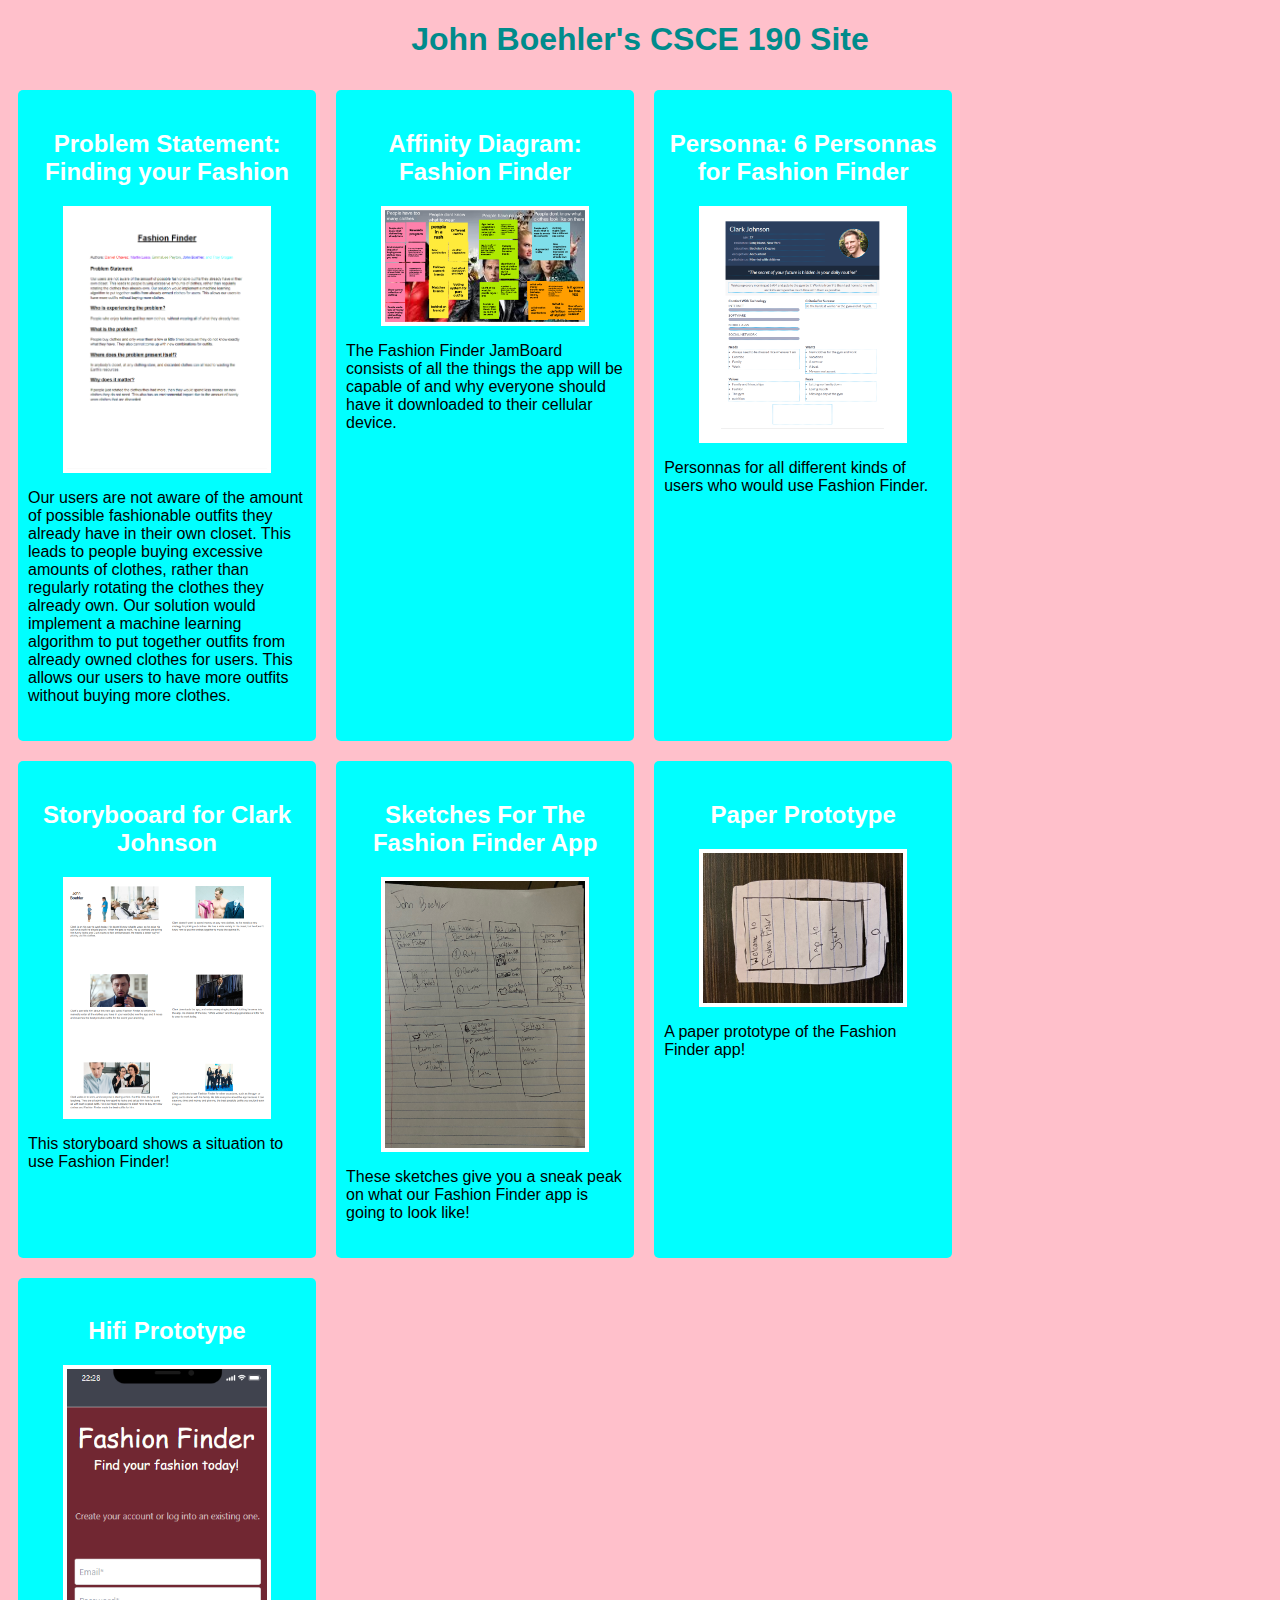
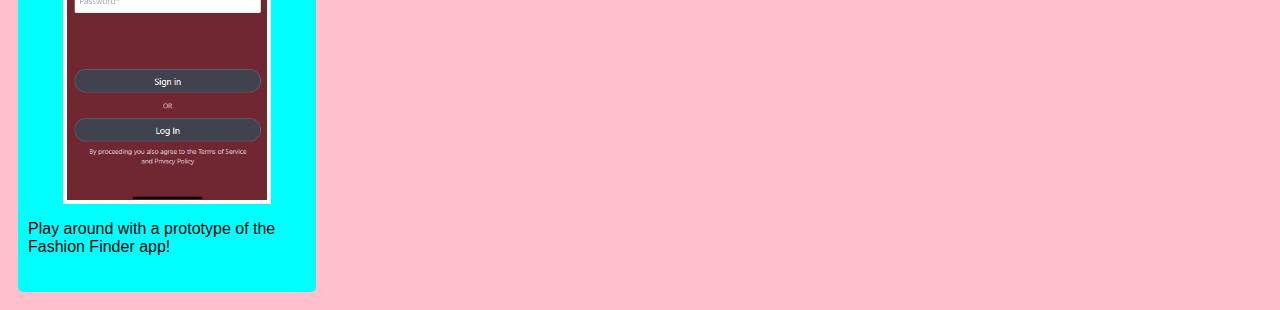
<file: index.html>
<!DOCTYPE html>
<html>
    <head>
        <title>
            CSCE 190: John Boehler
        </title>
        <link rel="stylesheet" href="styles.css">
    </head>
    <body>
        <h1>
            John Boehler's CSCE 190 Site
        </h1>
        
        <div class="assignments">
            <!-- Problem Statement Assignment-->
            <section class="assignment">
                
                <a href="Files/problemStatementFile.pdf"><h2>Problem Statement: Finding your Fashion</h2></a>
                <a href="Files/problemStatementFile.pdf"><img src="Images/problemStatement.png"></a>
                <p>
                    Our users are not aware of the amount of possible fashionable outfits they already have in their own closet. This leads to people buying excessive amounts of clothes, rather than regularly rotating the clothes they already own. Our solution would implement a machine learning algorithm to put together outfits from already owned clothes for users. This allows our users to have more outfits without buying more clothes.
                </p>
                
            </section>

            <!-- Affinity Diagram Assignment-->
            <section class="assignment">
                
                <a href="Files/affinityDiagramFile.pdf"><h2>Affinity Diagram: Fashion Finder</h2></a>
                <a href="Files/affinityDiagramFile.pdf"><img src="Images/affinityBoard.png"></a>
                <p>
                    The Fashion Finder JamBoard consists of all the things the app will be capable of and why everyone should have it downloaded to their cellular device.
                </p>
                
            </section>

            <!--Persona Assignment-->
            <section class="assignment">
                
                <a href="Files/Personas.pdf"><h2>Personna: 6 Personnas for Fashion Finder</h2></a>
                <a href="Files/Personas.pdf"><img src="Images/persona.png"></a>
                <p>
                   Personnas for all different kinds of users who would use Fashion Finder.
                </p>
                
            </section>

            <!--Storyboard Assignment-->
            <section class="assignment">
                
                <a href="Files/storyboard.pdf"><h2>Storybooard for Clark Johnson</h2></a>
                <a href="Files/storyboard.pdf"><img src="Images/storyboard.png"></a>
                <p>
                    This storyboard shows a situation to use Fashion Finder!
                </p>
                
            </section>

            <!--Sketches Assignment-->
            <section class="assignment">
                
                <a href="Files/ffsketches.pdf"><h2>Sketches For The Fashion Finder App</h2></a>
                <a href="Files/ffsketches.pdf"><img src="Images/ffsketches.jpg"></a>
                <p>
                    These sketches give you a sneak peak on what our Fashion Finder app is going to look like!
                </p>
    
            </section>

            <!--Paper Prototype Assignment-->
            <section class="assignment">
                
                <a href="https://www.youtube.com/watch?v=HLnrtkcdB2E&ab_channel=LoafLoader"><h2>Paper Prototype</h2></a>
                <a href="https://www.youtube.com/watch?v=HLnrtkcdB2E&ab_channel=LoafLoader"><img src="Images/prototype.jpg"></a>  
                <p>
                    A paper prototype of the Fashion Finder app!
                </p>
                
            </section>

            <!--Hifi Prototype Assignment-->
            <section class="assignment">
                
                <a href="Files/hifi/index.html"><h2>Hifi Prototype</h2></a>
                <a href="Files/hifi/index.html"><img src="Images/hifi.png"></a>  
                <p>
                    Play around with a prototype of the Fashion Finder app!
                </p>
                
            </section>
         </div>
    </body>
</html>
</file>
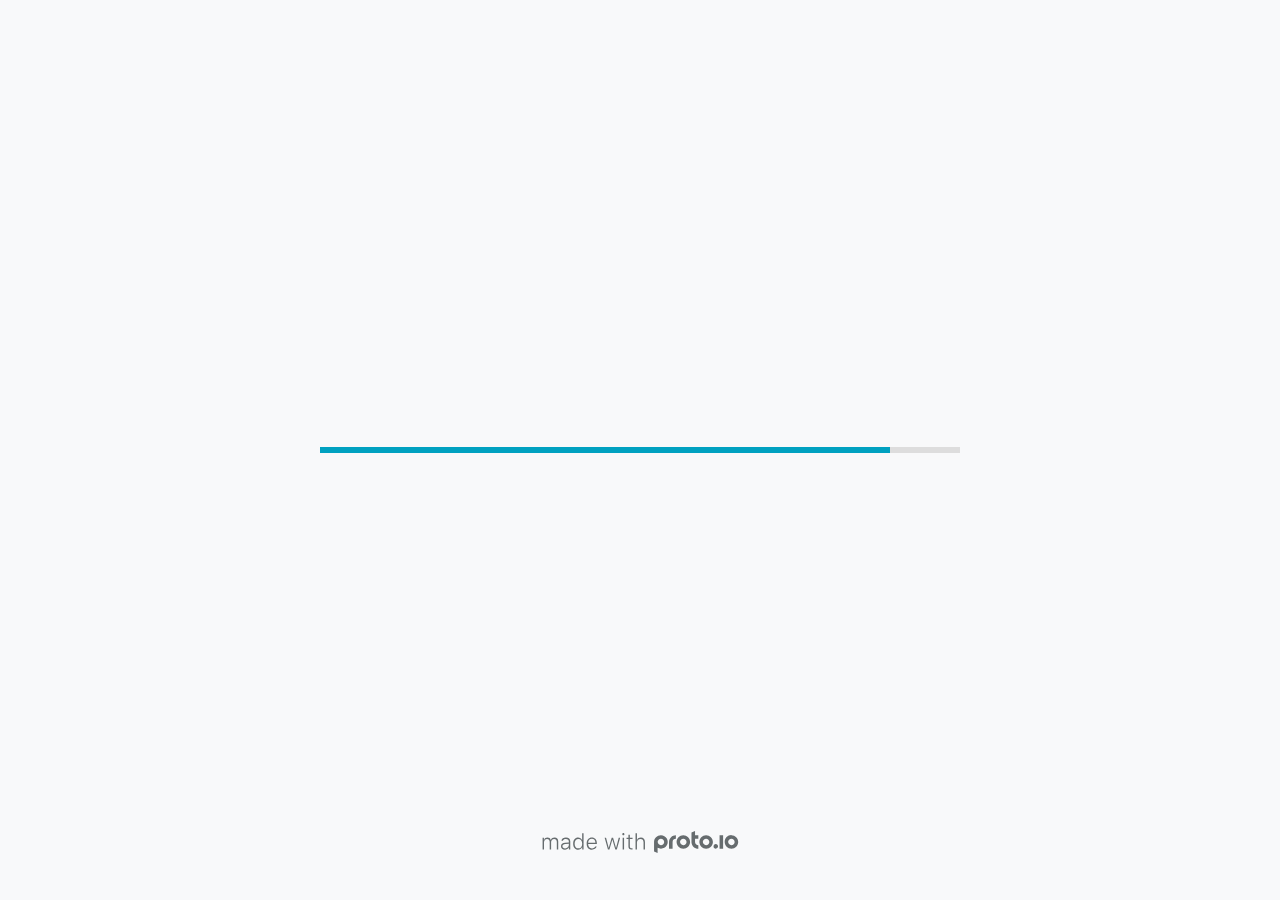
<file: Files/hifi/index.html>
<!DOCTYPE HTML>
	<head>

		<meta charset="utf-8">

		<title>Fashion Finder - Proto.io</title>

		
			<meta name="HandheldFriendly" content="True">
			<meta name="MobileOptimized" content="390"> 

			
			
			
			<meta name="viewport" content="minimum-scale=1.00, maximum-scale=1.00, initial-scale=1.00, user-scalable=no, shrink-to-fit=no" />

			
				<meta name="apple-mobile-web-app-capable" content="yes" />
				<meta name="apple-mobile-web-app-status-bar-style" content="black-translucent" />
			

			<meta name="format-detection" content="telephone=no">


			

            
            <link rel="icon" sizes="192x192" href="./src/assets/branding/android-icon-hires.png">
            <link rel="icon" sizes="128x128" href="./src/assets/branding/android-icon.png">

            
            <link href="./src/assets/branding/apple-touch-icon-retina180.png" sizes="180x180" rel="apple-touch-icon">

            
            <link href="./src/assets/branding/apple-touch-icon-retina.png" sizes="114x114" rel="apple-touch-icon">

            
            <link href="./src/assets/branding/apple-touch-icon.png" sizes="57x57" rel="apple-touch-icon">

            
            <link href="./src/assets/branding/startup.png" media="(device-width: 320px)" rel="apple-touch-startup-image">

            
            <link href="./src/assets/branding/startup-retina.png" media="(device-width: 320px) and (device-height: 480px) and (-webkit-device-pixel-ratio: 2)" rel="apple-touch-startup-image">

            
            <link href="./src/assets/branding/startup-568.png" media="(device-width: 320px) and (device-height: 568px) and (-webkit-device-pixel-ratio: 2)" rel="apple-touch-startup-image">

            
            <link href="./src/assets/branding/startup-retina-6.png" media="(device-width: 375px) and (device-height: 667px) and (orientation: portrait) and (-webkit-device-pixel-ratio: 2)" rel="apple-touch-startup-image">

            
            <link href="./src/assets/branding/startup-retina-6plus.png" media="(device-width: 414px) and (device-height: 736px) and (orientation: portrait) and (-webkit-device-pixel-ratio: 3)" rel="apple-touch-startup-image">

            
            <link href="./src/assets/branding/startup-retina-6plus-landscape.png" media="(device-width: 414px) and (device-height: 736px) and (orientation: landscape) and (-webkit-device-pixel-ratio: 3)" rel="apple-touch-startup-image">

            
            <link href="./src/assets/branding/startup-ipad.png" media="(device-width: 768px) and (orientation: portrait)" rel="apple-touch-startup-image">

            
            <link href="./src/assets/branding/startup-ipad-landscape.png" media="(device-width: 768px) and (orientation: landscape)" rel="apple-touch-startup-image">

            
            <link href="./src/assets/branding/startup-ipad-retina.png" media="(device-width: 768px) and (orientation: portrait) and (-webkit-device-pixel-ratio: 2)" rel="apple-touch-startup-image">

            
            <link href="./src/assets/branding/startup-ipad-landscape-retina.png" media="(device-width: 768px) and (orientation: landscape) and (-webkit-device-pixel-ratio: 2)" rel="apple-touch-startup-image">

            
            <link href="./src/assets/branding/startup-ipad-pro.png" media="(device-width: 1024px) and (orientation: portrait) and (-webkit-device-pixel-ratio: 2)" rel="apple-touch-startup-image">

            
            <link href="./src/assets/branding/startup-ipad-pro-landscape.png" media="(device-width: 1024px) and (orientation: landscape) and (-webkit-device-pixel-ratio: 2)" rel="apple-touch-startup-image">

			<meta http-equiv="cleartype" content="on"> 


			 
		    <script type="text/javascript" src="./scripts/plugins/jquery/jquery.js"></script>

			
				<link rel="stylesheet" href="./stylesheets/player-export.css" />
				<script type="text/javascript" src="./scripts/player-export.js"></script>
			

			
			<script type="text/javascript" src="./libraries/common/components.js"></script> 
			<link type="text/css" rel="Stylesheet" href="./libraries/common/components.1.00.css" /> 

			
					<script type="text/javascript" src="./libraries/generic2/components.js"></script> 
					<link type="text/css" rel="Stylesheet" href="./libraries/generic2/components.1.00.css" /> 
				
					<script type="text/javascript" src="./libraries/ios7/components.js"></script> 
					<link type="text/css" rel="Stylesheet" href="./libraries/ios7/components.1.00.css" /> 
				
					<script type="text/javascript" src="./libraries/ios9/components.js"></script> 
					<link type="text/css" rel="Stylesheet" href="./libraries/ios9/components.1.00.css" /> 
				
				<script type="text/javascript" src="./data/data.js"></script> 
			<script type="text/javascript" src="./webkitmask/maskimages.js"></script> 

		<style>
			body { width: 390px; height: 844px; }
			.landscape, .landscape .prx-page { min-height: 390px; }
			.portrait, .portrait .prx-page { min-height: 844px; }
		</style>

		<script type="text/javascript">

			prx.ver = '6.7.7.1';
			prx.url.account = 'https://genericname.proto.io';
			prx.url.staticassets = 'https://gal.proto.io';
			prx.url.devices = 'https://dteyv52hbg2at.cloudfront.net/devices';
			prx.url.static = 'https://dteyv52hbg2at.cloudfront.net';
			prx.url.siteurl = 'proto.io';
			prx.url.crossmsg = 'https://genericname.proto.io';

			prx.nodejsassetsserver = {};
			prx.nodejsassetsserver.host = ".proto.io";
			prx.nodejsassetsserver.subdomainprefix = "https://a3";
			prx.nodejsassetsserver.maxsubdomains = "20";

			prx.device_library = 'ios9';
			prx.devices[prx.device] = {
				name: prx.device
				,defaultOrientation: 'portrait'
				,portrait_applies: 1 //new
				,portrait: [390,844]
				,landscape_applies: 1 //new
				,landscape: [844,390]
				,allow_orientation_change: 1 //new
				,statusbar_skin: 'default' // new
				,statusbarheightportrait: 0
				,statusbarheightlandscape: 0
				,navigationbar_skin: 'default' //new
				,navigationbarheightportrait: 0
				,navigationbarheightlandscape: 0
				,normalportrait: [390,844]
				,normallandscape: [844,390]
				,device_s3bucket: '66bd5b4d-9b18-415d-a8ee-066fc410e14c'
				,dpr: '1.00'
				,deviceType: "iphonex"
                ,showiPhoneXNotch: true
                ,hasCustomSkinNotch: false
				,appleWatchRoundedCorners: false
				,scrollType: "default"
				,initialscale: 1.00
				,targetdensitydpi: "device-dpi"
			}
			// save a copy of the device in the player state
			prx.currentPlayerStatus.projectDevice = prx.toolbox.clone(prx.devices[prx.device]);
			prx.currentPlayerStatus.targetDevice = {"ISANDROIDTABLET":0,"ISIPOD":0,"ISCHROME":0,"ISIOS":1,"ISMSIE":0,"ISMOZILLA":0,"isAndroid-Pad":0,"ISOPERA":0,"ISWEBKIT":0,"SOSVERSION":{"CBUILDVER":"","CMAJORVER":"","CMINORVER":"","CTEXT":"","IMINORVER":0,"IMAJORVER":0,"IBUILDVER":0},"ISIPAD":0,"ISMOBILE":1,"ISSAFARI":0,"ISIPHONE":1,"ISWINDOWS":0,"ISWINDOWSTOUCH":0,"ISDEVICE":1,"ISANDROID":0,"ISCUSTOM":0};
			prx.releaseChannel = 'stable';

			prx.projectsettings.id = '3e2fa17b-c078-4713-b969-99fe47e45407';
			prx.projectsettings.s3b = 'genericname-1252252-6c333418-b67d-ff7b-c198e3312f2c85c5';
			prx.projectsettings.account = 'genericname';
			prx.projectsettings.statusbar = '0'; 
			prx.projectsettings.statusbarapplies = '0';
			prx.projectsettings.navigationbar = '0';
			prx.projectsettings.navigationbarapplies = '0';
			prx.projectsettings.initialpageid = -1;
			
			
			prx.projectsettings.flashactions = 1;
			prx.projectsettings.gatrackingcode = '';

			prx.export2html = '1' == true;
			prx.mobPlayer = 0;

			prx.user.country = 'US';

			prx.s3Links = []; 
			var sLinkedAssets = [];
			

			prx.csrf_token = '65839390B9735AFBECD0DF04EFFB252460245652434A63227453096237A4A100';

            

            
                            prx.assetsAccessToken = "eyJ0eXAiOiJKV1QiLCJhbGciOiJIUzI1NiJ9.eyJkIjp7InVpZCI6Ii0xIiwicHJvamVjdF9pZCI6IjNlMmZhMTdiLWMwNzgtNDcxMy1iOTY5LTk5ZmU0N2U0NTQwNyJ9LCJ2IjowLCJleHAiOjE2MzczODcyMDgsImlhdCI6MTYzNzIwNzIwOH0.S4SiXYdH7v5pxTnV-Ri58nXDvJWBdzIYCyMqhqrdsZI";

			prx.iniPlayer.iniPreLoad();

		</script>
	</head>

	

			<body class="player device-cursor-touch mobile-device-true " " id="mbd" >

				
					<div id='iphoneX-notch-player'>
						<span class="iphoneX-notch-corners"></span>
					</div>
				
				<div id="window-wrapper">
					<div id="dragarea"></div>
					<div id="statusbar"></div>
					<div id="underlay" style=""></div>

					<div class="prx-page" data-role="page" id="p-1" data-id="1"></div>
					
								<div class="prx-page" data-role="page" id="p-4" data-id="4"></div>
							
								<div class="prx-page" data-role="page" id="p-6" data-id="6"></div>
							
								<div class="prx-page" data-role="page" id="p-7" data-id="7"></div>
							
								<div class="prx-page" data-role="page" id="p-8" data-id="8"></div>
							
								<div class="prx-page" data-role="page" id="p-11" data-id="11"></div>
							
								<div class="prx-page" data-role="page" id="p-12" data-id="12"></div>
							
					<div id="navigationbar"></div>
					<div id="overlay"></div>
					<div id="trash"></div>
					<div id="quick-audios"></div>
				</div>

				 
			<div id="loader-wrapper">
				
				<div class="progress">
					<div class="progress-bar"></div>
				</div>
				<div id="poweredby"></div>
			</div>
			


			</body>
		

</html>
</file>
<file: styles.css>
body {
    background: pink;
    font-family: Arial, Helvetica, sans-serif;
}

.assignments {
    display: flex;
    flex-wrap: wrap;
}

.assignment {
    width: 22%;
    padding: 20px 10px;
    margin: 10px;
    background: cyan;
    border-radius: 5px;
}

.assignment img {
    width: 200px;
    margin: 10px;
    border: 4px solid #FFF;
    display: block;
    margin: auto;
}

.assignment img:hover {
    border: 4px dashed #F25C69;
}

h1 {
    color: darkcyan;
    text-align: center;
}

h1:hover {
    color: #F25C69;
}

h2 {
    text-align: center;
}

a {
    text-decoration: none;
    color: #FFF;
}

a:hover {
    color: #F25C69;
}
</file>
<file: Files/hifi/stylesheets/player-export.css>
/*!
 * 
 *                                                                       
 *                              ::;;;;                                   
 *    ::,,,,::    ::,,  ,,,,::::::11ii::,,::,,,,::      ::::,,::,,,,::   
 *  ,,111111ii,,::1111::111111ii::111111::111111ii,,    ii11,,ii111111,, 
 *  11ii::;;11;;ii11::iiii::;;11;;11ii::ii11::::11ii    ii11;;11;;::ii11 
 *  11;;  ::11ii11;;::11ii  ::11ii11ii,,iiii..  iiii    ii11;;11::  ;;11 
 *  1111;;ii11;;11;;,,ii11::ii11;;ii11;;;;11;;;;11;;;;;;ii11::11ii;;11ii 
 *  11111111;;::11;;  ::ii1111;;  ::ii11::ii1111ii::11ii;;11,,;;1111ii:: 
 *  11;;,,::  ,,::,,      ::,,        ::::  ::::    ,,,,::::    ::,,     
 *  ;;;;                                                                 
 *                                                                       
 *  Build: 11/17/2021, 4:19:06 PM
 */

/*!
 * Waves v0.5.5
 * http://fian.my.id/Waves
 *
 * Copyright 2014 Alfiana E. Sibuea and other contributors
 * Released under the MIT license
 * https://github.com/fians/Waves/blob/master/LICENSE
 */.mask-inner{position:relative;background-size:100% 100%;background-repeat:no-repeat}.mask-inner .mask-inner{transform:none!important}.mask-border .mborder,.mask-filter{height:100%;width:100%}.mask-border .mborder{border:1px solid hsla(0,0%,100%,.8);position:absolute;pointer-events:none}.mask-border .area-border{border:1px solid #00a1c0;left:0;top:0;position:absolute;transform-origin:0 0;box-sizing:border-box}.mask-border .mask-radius{width:100%;height:100%;overflow:hidden;position:absolute}.mask-border .mask-radius .mask-radius-border{position:relative;width:100%;height:100%;border:1px solid hsla(0,0%,100%,.8)}.mask-border.hide-handles .prx-resizable-handle{opacity:0;pointer-events:none!important}.mask-border.hide-handles .area-border{border:1px dashed #b4bcbf}.mask-wrapper{overflow:hidden;height:100%;pointer-events:none}.mask-wrapper.borderPos-inside{box-sizing:border-box}.mask-wrapper.borderPos-outside{width:100%;height:100%}.mask-wrapper.borderPos-outside .mask-inner{box-sizing:content-box}.mask-edit-mode-handles{pointer-events:none}.mask-edit-mode-handles.hide-handles .prx-resizable-handle,.mask-edit-mode-handles.hide-handles .prx-rotate-handle{opacity:0;pointer-events:none!important}.mask-edit-mode-handles.hide-handles .xborder{border-color:#b4bcbf!important}abbr,address,article,aside,audio,b,blockquote,body,caption,cite,code,dd,del,dfn,div,dl,dt,em,fieldset,figure,footer,form,h1,h2,h3,h4,h5,h6,header,hgroup,html,i,iframe,img,ins,kbd,label,legend,li,mark,menu,nav,object,ol,p,pre,q,samp,section,small,span,strong,sub,sup,table,tbody,td,tfoot,th,thead,time,tr,ul,var,video{margin:0;padding:0;border:0;outline:0;font-size:100%;background:transparent}article,aside,details,figcaption,figure,footer,header,hgroup,nav,section{display:block}audio,canvas,video{display:inline-block;*display:inline;*zoom:1}[hidden],audio:not([controls]){display:none}html{font-size:100%;-webkit-text-size-adjust:100%;-ms-text-size-adjust:100%}body{margin:0;font-size:13px}body,button,input,select,textarea{font-family:sans-serif;color:#222}a{color:#00e}a:visited{color:#551a8b}a:hover{color:#06e}a:focus{outline:thin dotted}a:active,a:hover{outline:0}abbr[title]{border-bottom:1px dotted}b,strong{font-weight:700}blockquote{margin:1em 40px}dfn{font-style:italic}hr{display:block;height:1px;border:0;border-top:1px solid #ccc;margin:1em 0;padding:0}ins{background:#ff9;text-decoration:none}ins,mark{color:#000}mark{background:#ff0;font-style:italic;font-weight:700}code,kbd,pre,samp{font-family:monospace,serif;_font-family:courier new,monospace;font-size:1em}pre{white-space:pre;white-space:pre-wrap;word-wrap:break-word}q{quotes:none}q:after,q:before{content:"";content:none}small{font-size:85%}sub,sup{font-size:75%;line-height:0;position:relative;vertical-align:baseline}sup{top:-.5em}sub{bottom:-.25em}ol,ul{margin:1em 0;padding:0 0 0 40px}dd{margin:0 0 0 40px}nav ol,nav ul{list-style:none;list-style-image:none;margin:0;padding:0}img{border:0;-ms-interpolation-mode:bicubic}svg:not(:root){overflow:hidden}figure,form{margin:0}fieldset{margin:0}fieldset,legend{border:0;padding:0}legend{*margin-left:-7px}button,input,select,textarea{font-size:100%;margin:0;vertical-align:baseline;*vertical-align:middle}button,input{line-height:normal;*overflow:visible}table button,table input{*overflow:auto}[role=button],button,input[type=button],input[type=reset],input[type=submit]{-webkit-appearance:button}input[type=checkbox],input[type=radio]{box-sizing:border-box;padding:0}input[type=search]{-webkit-appearance:textfield;-moz-box-sizing:content-box;-webkit-box-sizing:content-box;box-sizing:content-box}input[type=search]::-webkit-search-decoration{-webkit-appearance:none}button::-moz-focus-inner{border:0;padding:0}textarea{overflow:auto;vertical-align:top;resize:vertical}input:invalid,textarea:invalid{background-color:#f0dddd}table{border-collapse:collapse;border-spacing:0}td{vertical-align:top}.nocallout{-webkit-touch-callout:none}textarea[contenteditable]{-webkit-appearance:none}.gifhidden{position:absolute;left:-100%}.ir{display:block;border:0;text-indent:-999em;overflow:hidden;background-color:transparent;background-repeat:no-repeat;text-align:left;direction:ltr}.ir br{display:none}.hidden{display:none!important;visibility:hidden}.visuallyhidden{border:0;clip:rect(0 0 0 0);height:1px;margin:-1px;overflow:hidden;padding:0;position:absolute;width:1px}.visuallyhidden.focusable:active,.visuallyhidden.focusable:focus{clip:auto;height:auto;margin:0;overflow:visible;position:static;width:auto}.invisible{visibility:hidden}.clearfix:after,.clearfix:before{content:"";display:table}.clearfix:after{clear:both}.clearfix{*zoom:1}@media print{*{background:transparent!important;color:#000!important;text-shadow:none!important;filter:none!important;-ms-filter:none!important}a,a:visited{text-decoration:underline}a[href]:after{content:" (" attr(href) ")"}abbr[title]:after{content:" (" attr(title) ")"}.ir a:after,a[href^="#"]:after,a[href^="javascript:"]:after{content:""}blockquote,pre{border:1px solid #999;page-break-inside:avoid}thead{display:table-header-group}img,tr{page-break-inside:avoid}img{max-width:100%!important}@page{margin:.5cm}h2,h3,p{orphans:3;widows:3}h2,h3{page-break-after:avoid}}#eval-iframe{display:none}body{-webkit-appearance:none;-webkit-box-flex:1;-webkit-touch-callout:none;-webkit-tap-highlight-color:rgba(0,0,0,0)}*{-webkit-user-select:none;-khtml-user-select:none;-moz-user-select:-moz-none;-o-user-select:none;user-select:none}input,textarea{-webkit-user-select:text;-khtml-user-select:text;-moz-user-select:text;-o-user-select:text;user-select:text}#dragarea{font-family:Helvetica,Arial,sans-serif;text-align:left}.text{height:95%;overflow:auto}.wrap{overflow:hidden}.pos,.spos{position:absolute}.action-highlight{position:absolute;top:0;left:0;height:100%;width:100%;background:rgba(255,255,0,.5);background:rgba(64,208,255,.3);opacity:0;pointer-events:none;-webkit-transition:opacity .2s ease-in;transition:opacity .2s ease-in;border:2px solid #40c8f4;padding:3px;box-sizing:border-box}.action-highlight-simple-visible,.action-highlight-visible{opacity:1}#appModeNote{background-color:#333;border-top:5px solid #000;bottom:0;color:#f0f0f0;display:none;font-family:helvetica;left:0;padding:10px 0;position:fixed;text-align:center;width:100%}#appModeNote em{display:block;font-size:20px;font-weight:700;line-height:26px}#appModeNote span{display:block;font-size:14px;line-height:20px}.hidden{display:none}.prx-page.loadedFrom{display:block}.prx-page.loadedTo{z-index:999999}.prx-page.loadedTo-1{z-index:10000000}.prx-page.loadedTo-2{z-index:10000001}.prx-page.loadedTo-3{z-index:10000002}.prx-page.loadedTo-4{z-index:10000003}.prx-page.loadedTo-5{z-index:10000004}.prx-page.loadedTo-6{z-index:10000005}.prx-page.loadedTo-7{z-index:10000006}.prx-page.loadedTo-8{z-index:10000007}.prx-page.loadedTo-9{z-index:10000008}.prx-page.loadedTo-10{z-index:10000009}.prx-page.loadedTo-11{z-index:10000010}.prx-page.loadedTo-12{z-index:10000011}.prx-page.loadedTo-13{z-index:10000012}.prx-page.loadedTo-14{z-index:10000013}.prx-page.loadedTo-15{z-index:10000014}.prx-page.loadedTo-16{z-index:10000015}.prx-page.loadedTo-17{z-index:10000016}.prx-page.loadedTo-18{z-index:10000017}.prx-page.loadedTo-19{z-index:10000018}.prx-page.loadedTo-20{z-index:10000019}.prx-page.loadedTo-21{z-index:10000020}.prx-page.loadedTo-22{z-index:10000021}.prx-page.loadedTo-23{z-index:10000022}.prx-page.loadedTo-24{z-index:10000023}.prx-page.loadedTo-25{z-index:10000024}.prx-page.loadedTo-26{z-index:10000025}.prx-page.loadedTo-27{z-index:10000026}.prx-page.loadedTo-28{z-index:10000027}.prx-page.loadedTo-29{z-index:10000028}.prx-page.loadedTo-30{z-index:10000029}#navigationbar,#statusbar{background:transparent 0 0;display:block;width:100%;border:0;top:0;position:fixed;z-index:1}#loader-wrapper{background:#f8f9fa;height:100%;left:0;position:fixed;top:0;width:100%;z-index:99999;font-size:11px}#loader-wrapper .progress{position:absolute;top:50%;left:50%;transform:translate(-50%,-50%);-ms-transform:translate(-50%,-50%);-webkit-transform:translate(-50%,-50%);width:50%;height:4px;background-color:#ddd}#loader-wrapper .progress-bar{position:relative;width:0;height:4px;-webkit-transition:.4s linear;-moz-transition:.4s linear;-o-transition:.4s linear;transition:.4s linear;-webkit-transition-property:width,background-color;-moz-transition-property:width,background-color;-o-transition-property:width,background-color;transition-property:width,background-color}#loader-wrapper .progress-bar:before,.progress-bar:after{content:"";position:absolute;top:0;left:0;right:0}#loader-wrapper .progress-bar:before{bottom:0;background-color:#ddd}#loader-wrapper .progress-bar:after{z-index:2;bottom:0;background:#00a1c0}#loader-wrapper #app-icon{position:absolute;top:50%;left:50%;transform:translate(-50%,-150%);-ms-transform:translate(-50%,-150%);-webkit-transform:translate(-50%,-150%);width:114px;height:114px}#loader-wrapper #poweredby{position:absolute;bottom:5%;left:50%;transform:translate(-50%);-ms-transform:translate(-50%);-webkit-transform:translate(-50%);width:100%;height:16px;background-image:url(/images/player/player-logo.svg);background-repeat:no-repeat;background-position:top;background-size:auto 200%;z-index:99999}body{-moz-transition:opacity .3s linear;-o-transition:opacity .3s linear;-webkit-transition:opacity .3s linear;transition:opacity .3s linear}.reloading{background:#fff!important;opacity:0}@media (min-width:481px) and (max-width:1079px){#loader-wrapper .progress,#loader-wrapper .progress-bar{height:4px}}@media (min-width:1080px){#loader-wrapper #poweredby{height:24px}#loader-wrapper .progress,#loader-wrapper .progress-bar{height:6px}}@media (width:1280px) and (height:768px){#loader-wrapper .progress,#loader-wrapper .progress-bar{height:2px}}.pointer-events-none{pointer-events:none!important}body .prx-page{-webkit-trans1form:translate3d(0,0,0)}.prx-page .type-symbol .box{-w1ebkit-transform:translateZ(0)}html{background:transparent}body{background:#fff;overflow:hidden}body.mobile-device-true *{-webkit-text-size-adjust:100%}body.mobile-device-false *{-webkit-text-size-adjust:initial}#window-wrapper{width:100%;height:100%;overflow:hidden;position:relative}#dragarea{background:transparent;display:none}#overlay,#quick-audios,#trash,#underlay{position:absolute;top:0;left:0}#quick-audios,#trash{display:none}.visible{display:block!important}.iScrollHorizontalScrollbar,.iScrollVerticalScrollbar{z-index:auto!important}.overlay{position:fixed;left:0;right:0;bottom:0;top:0}.ui-mobile-viewport-transitioning,.ui-mobile-viewport-transitioning .prx-page{o1verflow:visible!important}.box[style*="z-index:0;"],.box[style*="z-index: 0;"]{z-index:auto!important}.box[data-mpoverlay="1"]{pos1ition:fixed}#temp-for-external-link{display:none}#dragarea,html{background:transparent!important}.hide{display:none!important}*{outline:none}.ghost-component,.ghost-component *,.ghost-component .box *{pointer-events:none!important}#statusbar{position:fixed!important}.prx-page{position:absolute;display:none}.prx-page.prx-page-active,.prx-page[class*=prx-page-transitioning-]{display:block}.prx-page[class*=prx-page-transitioning-]{overflow:hidden}.prx-page.prx-page-transitioning-overlay-in-source,.prx-page.prx-page-transitioning-overlay-out-target{overflow:visible}.prx-page.prx-page-below{z-index:10}.prx-page.prx-page-above{z-index:20}#overlay{z-index:30}.prx-page.prx-page-transition-flip,.prx-page.prx-page-transition-turn{-webkit-backface-visibility:hidden;-moz-backface-visibility:hidden;backface-visibility:hidden}.prx-page.prx-page-transition-turn{-webkit-transform:translateZ(0);-moz-transform:translateZ(0);-webkit-transform-origin:0 center;-moz-transform-origin:0 center;transform-origin:0 center;transform:translateZ(0)}.prx-page.prx-page-transition-flow:not(.prx-page-transition-flow-overlay),.prx-page.prx-page-transition-overlay-top{box-shadow:0 0 20px rgba(0,0,0,.4)}.prx-page-above.prx-page-transition-notificationInWatchOS{transition:background-color .45s ease-out}.prx-page-above.prx-page-transition-notificationInWatchOS.prx-page-transition-notificationInWatchOS-notification-in{background-color:transparent!important;transition:background-color 0s ease-out}.device-cursor-touch,.device-cursor-touch *{cursor:url(/images/player/touch-cursor-64.png) 32 32,default!important;cursor:-webkit-image-set(url("/images/player/touch-cursor-64.png") 1x,url("/images/player/touch-cursor-64@2x.png") 2x) 32 32,default!important}.device-cursor-web,.device-cursor-web *{cursor:default}.device-cursor-web .delayedtap,.device-cursor-web .delayedtap *,.device-cursor-web .interaction-click,.device-cursor-web .interaction-click *,.device-cursor-web .interaction-tap,.device-cursor-web .interaction-tap *,.device-cursor-web .release,.device-cursor-web .release *,.device-cursor-web .touch,.device-cursor-web .touch *{cursor:pointer;cursor:hand}.device-cursor-web [data-component-type=text]{cursor:default}.device-cursor-web .move,.device-cursor-web .move *{cursor:move}.device-cursor-web input,.device-cursor-web textarea{cursor:text}.do-chrome-fix #window-wrapper{-webkit-perspective:1}.do-chrome-fix .pos{-webkit-backface-visibility:hidden;-webkit-transform:translateZ(0)}.do-chrome-fix *{-w1ebkit-transform:translateZ(0) scale(1) scaleX(1) skew(0deg,0deg) skewX(0deg) skewY(0deg) rotateX(0deg) rotateY(0deg) rotate(0deg)}.do-chrome-fix.dont-do-chrome-fix #window-wrapper{-webkit-perspective:none}.do-chrome-fix.dont-do-chrome-fix .pos{-webkit-backface-visibility:visible;-webkit-transform:none}.prx-page-transitioning:not(.prx-page-transitioning-overlay-in-source):not(.loadedFrom) [data-mpoverlay="1"]{display:none}#fps{position:fixed;z-index:9999;font-size:18px;top:20px;left:20px;background:rgba(0,0,0,.8);border-radius:6px;color:#fff;padding:3px 10px}#fps,.cbutton{pointer-events:none}.cbutton{position:absolute;display:inline-block;padding:0;border:none;background:none;color:#286aab;font-size:1.4em;overflow:visible;-webkit-transition:color .7s;transition:color .7s;-webkit-tap-highlight-color:rgba(0,0,0,0)}.cbutton.cbutton--click,.cbutton:focus{outline:none;color:#3c8ddc}.cbutton:after{position:absolute;width:100%;height:100%;border-radius:50%;content:"";opacity:0;pointer-events:none}.cbutton--effect-jelena:after{border:3px solid hsla(0,0%,82.7%,.7)}.cbutton--effect-jelena.cbutton--click:after{-webkit-animation:anim-effect-jelena .3s ease-out forwards;animation:anim-effect-jelena .3s ease-out forwards}@-webkit-keyframes anim-effect-jelena{0%{opacity:1;-webkit-transform:scale3d(.6,.6,1);transform:scale3d(.6,.6,1)}to{opacity:0;-webkit-transform:scale3d(1.2,1.2,1);transform:scale3d(1.2,1.2,1)}}@keyframes anim-effect-jelena{0%{opacity:1;-webkit-transform:scale3d(.5,.5,1);transform:scale3d(.5,.5,1)}to{opacity:0;-webkit-transform:scale3d(1.2,1.2,1);transform:scale3d(1.2,1.2,1)}}.cbutton--effect-sanja:after{background:hsla(0,0%,75.3%,.3)}.cbutton--effect-sanja.cbutton--click:after{-webkit-animation:anim-effect-sanja 1s ease-out forwards;animation:anim-effect-sanja 1s ease-out forwards}@-webkit-keyframes anim-effect-sanja{0%{opacity:1;-webkit-transform:scale3d(.5,.5,1);transform:scale3d(.5,.5,1)}25%{opacity:1;-webkit-transform:scaleX(1);transform:scaleX(1)}to{opacity:0;-webkit-transform:scaleX(1);transform:scaleX(1)}}@keyframes anim-effect-sanja{0%{opacity:1;-webkit-transform:scale3d(.5,.5,1);transform:scale3d(.5,.5,1)}25%{opacity:1;-webkit-transform:scaleX(1);transform:scaleX(1)}to{opacity:0;-webkit-transform:scaleX(1);transform:scaleX(1)}}#log{position:fixed;z-index:9999;font-size:24px;top:20px;right:20px;pointer-events:none}.watchOSscrollbars .iScrollVerticalScrollbar{position:fixed!important;width:12px!important;background-color:hsla(0,0%,100%,.3)!important;border-radius:8px!important;z-index:99999!important}.watchOSscrollbars .iScrollIndicator{background:#fff!important;border-radius:8px!important;left:2px!important;width:8px!important}.applewatch-rounded-corners{-webkit-clip-path:inset(0 0 0 0 round 63px);clip-path:inset(0 0 0 0 round 63px)}.group-action-prediv{position:absolute}.player .type-symbol.type-symbol-transparent .group-action-prediv{pointer-events:auto}.initialise-hidden-container{display:block!important;visibility:hidden!important}.a-enter-vr{height:0!important}.fullscreen-vr .prx-page{transform:none!important;position:fixed!important}

/*!
 * Waves v0.5.5
 * http://fian.my.id/Waves
 *
 * Copyright 2014 Alfiana E. Sibuea and other contributors
 * Released under the MIT license
 * https://github.com/fians/Waves/blob/master/LICENSE
 */.waves-effect{position:relative;overflow:hidden}.waves-effect.box{position:absolute}.waves-effect .waves-ripple{position:absolute;border-radius:50%;width:100px;height:100px;margin-top:-50px;margin-left:-50px;opacity:0;background-color:rgba(0,0,0,.2);pointer-events:none}.waves-effect.waves-light .waves-ripple{background-color:hsla(0,0%,100%,.4)}.waves-button,.waves-circle{-webkit-mask-image:-webkit-radial-gradient(circle,#fff 100%,#000 0);mask-image:radial-gradient(circle,#fff 100%,#000 0)}.waves-button,.waves-button-input,.waves-button:hover,.waves-button:link,.waves-button:visited{white-space:nowrap;vertical-align:middle;cursor:pointer;border:none;outline:none;color:inherit;background-color:transparent;font-size:14px;text-align:center;text-decoration:none;z-index:1}.waves-button{padding:10px 15px;border-radius:2px}.waves-button-input{margin:0;padding:10px 15px}.waves-input-wrapper{border-radius:2px;vertical-align:bottom}.waves-input-wrapper.waves-button{padding:0}.waves-input-wrapper .waves-button-input{position:relative;top:0;left:0;z-index:1}.waves-block{display:block}a.waves-effect .waves-ripple{z-index:-1}#loader-wrapper #poweredby{background-image:url(../images/player/player-logo.svg)!important}.device-cursor-touch,.device-cursor-touch *{cursor:url(../images/player/touch-cursor-64.png) 32 32,default!important;cursor:-webkit-image-set(url("../images/player/touch-cursor-64.png") 1x,url("../images/player/touch-cursor-64@2x.png") 2x) 32 32,default!important}
</file>
<file: Files/hifi/libraries/common/components.1.00.css>
.type-shapes .shape-wrapper{width:100%;height:100%;-moz-box-sizing:border-box;-webkit-box-sizing:border-box;box-sizing:border-box;background-clip:content-box}.type-shapes .shapes-text-container{position:absolute;top:0;left:0;right:0;display:table;width:100%;height:100%;text-align:center}.type-shapes .shapes-text-container>span{display:table-cell;vertical-align:middle}.type-shapes svg{overflow:visible}.player .type-symbol{overflow:hidden}.player .type-symbol.symbol-scroll{-webkit-perspective:1000}.player .type-symbol.type-symbol-transparent{pointer-events:none !important}.player .type-symbol.type-symbol-transparent .box{pointer-events:auto}.type-symbol.fullscreen{transform:none !important;width:100vw !important;height:100vh !important}.type-symbol>.type-symbol-hover-message,.type-symbol.ui-draggable-dragging:hover>.type-symbol-hover-message,.type-symbol.prx-resizable-resizing:hover>.type-symbol-hover-message{display:none;position:absolute;color:#fff;font-family:Helvetica, Arial, sans-serif !important;background:rgba(0,0,0,0.7);top:50%;left:50%;text-align:center;position:absolute;pointer-events:none;width:70px;height:30px;line-height:15px;font-size:10px !important;border-radius:3px;margin:-20px 0 0 -40px;padding:5px}.type-symbol:hover>.type-symbol-hover-message{display:block}.type-vrsymbol.fullscreen{transform:none !important;width:100vw !important;height:100vh !important}.type-vrsymbol.fullscreen canvas{width:100vw !important;height:100vh !important}.type-vrsymbol>.type-vrsymbol-hover-message,.type-vrsymbol.ui-draggable-dragging:hover>.type-vrsymbol-hover-message,.type-vrsymbol.prx-resizable-resizing:hover>.type-vrsymbol-hover-message{display:none;position:absolute;color:#fff;font-family:Helvetica, Arial, sans-serif !important;background:rgba(0,0,0,0.7);top:50%;left:50%;text-align:center;position:absolute;pointer-events:none;width:70px;height:30px;line-height:15px;font-size:10px !important;border-radius:3px;margin:-20px 0 0 -40px;padding:5px}.type-vrsymbol:hover>.type-vrsymbol-hover-message{display:block}.type-text.v2-text .text-contents{o1verflow:hidden;width:100%;height:100%}.type-text.v2-text.box [data-editableProperty]{word-wrap:break-word !important}.type-text .autoresize{white-space:nowrap}.player .type-text .autoResize-true{white-space:nowrap}.type-richtext p{margin:0;line-height:normal}.type-rectangle .inner-rec{position:absolute;width:100%;height:100%;-moz-box-sizing:border-box;-webkit-box-sizing:border-box;box-sizing:border-box;background-clip:content-box}.type-rectangle .shapes-image-background{top:0;left:0;width:100%;height:100%;position:absolute;background-position:center;background-repeat:no-repeat}.type-rectangle[data-shape-type="oval"] .shapes-image-background{border-radius:50%}.type-rectangle .shapes-text-container{display:table;width:100%;height:100%;text-align:center}.type-rectangle .shapes-text-container>span{display:table-cell;vertical-align:middle}.type-horizontalline .inner{width:100%;height:0}.type-verticalline .inner{width:0;height:100%}.type-actionarea .inner-rec{width:100%;height:100%}.type-actionarea .inner-rec div{width:100%;height:100%;background:#40C8F4;opacity:0.4;-moz-box-sizing:border-box;-webkit-box-sizing:border-box;box-sizing:border-box}.type-actionarea .inner-rec div:before{content:" ";display:block;position:absolute;top:50%;left:50%;width:24px;height:24px;margin:-12px 0 0 -12px}.player .type-actionarea .inner-rec div{background:transparent}.player .type-actionarea .inner-rec div:before{background-image:none}.type-image,.type-image .type-image-wrapper{background:0 0 repeat;background-size:100% 100%;width:100%;height:100%;background-clip:content-box}.type-image .type-image-wrapper.type-image-svg{background:center center no-repeat;background-size:contain}.type-image .type-image-wrapper img{display:none}.player .type-image .type-image-wrapper.gif img{display:block !important;width:1px;height:1px;opacity:0.1}.type-image.type-image-repeater,.type-image.type-image-repeater .type-image-wrapper{background-size:auto}.type-image .image-inner{width:100%;height:100%}.type-image .image-inner.borderPos-inside .type-image-wrapper{box-sizing:border-box;background-origin:border-box}.type-image .image-inner.borderPos-outside{display:-webkit-box;display:-moz-box;display:-ms-flexbox;display:-webkit-flex;display:flex;-moz-flex-flow:row;-ms-flex-flow:row;-webkit-flex-flow:row;flex-flow:row;-moz-box-orient:horizontal;-ms-box-orient:horizontal;-webkit-box-orient:horizontal;box-orient:horizontal;-ms-align-items:center;-webkit-align-items:center;align-items:center;-ms-box-align:center;-webkit-box-align:center;box-align:center;-ms-flex-align:center;-webkit-flex-align:center;flex-align:center;-ms-justify-content:center;-webkit-justify-content:center;justify-content:center;-ms-box-pack:center;-webkit-box-pack:center;box-pack:center;-ms-flex-pack:center;-webkit-flex-pack:center;flex-pack:center}.type-image .image-inner.borderPos-outside .type-image-wrapper{-ms-flex-shrink:0;-webkit-flex-shrink:0;flex-shrink:0;box-sizing:content-box}.type-image>.type-image-hover-message,.type-image.ui-draggable-dragging:hover>.type-image-hover-message,.type-image.prx-resizable-resizing:hover>.type-image-hover-message{display:none;position:absolute;color:#fff;font-family:Helvetica, Arial, sans-serif !important;background:rgba(0,0,0,0.7);top:50%;left:50%;text-align:center;position:absolute;pointer-events:none;width:70px;height:30px;line-height:15px;font-size:10px !important;border-radius:3px;margin:-20px 0 0 -40px;padding:5px}.type-image:hover>.type-image-hover-message{display:block}.type-placeholder .bg{position:absolute;width:100%;height:100%;-moz-box-sizing:border-box;-webkit-box-sizing:border-box;box-sizing:border-box}.type-placeholder .diagonal{border:0px solid transparent;position:absolute;-moz-box-sizing:border-box;-webkit-box-sizing:border-box;box-sizing:border-box}.type-placeholder .diagonal1{-moz-transform-origin:0 0;-webkit-transform-origin:0 0;-o-transform-origin:0 0;transform-origin:0 0}.type-placeholder .diagonal2{-moz-transform-origin:right top;-webkit-transform-origin:right top;-o-transform-origin:right top;transform-origin:right top}.type-placeholder .contents{width:100%;height:100%;display:-webkit-box;display:-moz-box;display:-ms-flexbox;display:-webkit-flex;display:flex;-ms-justify-content:center;-webkit-justify-content:center;justify-content:center;-ms-box-pack:center;-webkit-box-pack:center;box-pack:center;-ms-flex-pack:center;-webkit-flex-pack:center;flex-pack:center;-ms-align-items:center;-webkit-align-items:center;align-items:center;-ms-box-align:center;-webkit-box-align:center;box-align:center;-ms-flex-align:center;-webkit-flex-align:center;flex-align:center}.type-placeholder .contents>span{display:inline-block}.type-placeholder .contents span[data-editableproperty]:empty{padding:0}.type-webview .webview-scroll-wrapper{width:100%;height:100%;-webkit-overflow-scrolling:touch;overflow:auto}.type-webview iframe{width:100%;height:100%;border:none}.type-html iframe{width:100%;height:100%;overflow:hidden;border:none}.type-animationtarget{position:relative}.type-animationtarget.type-animatiotarget-fixed-positioning{position:absolute}.type-animationtarget .animationtarget-circle{-moz-box-sizing:border-box;-webkit-box-sizing:border-box;box-sizing:border-box;width:0;height:0;position:absolute;top:0;left:0;border-radius:50%;display:none}.type-animationtarget .animationtarget-vertical{position:absolute;top:0}.type-animationtarget .animationtarget-horizontal{position:absolute;top:0%;left:0}.player .type-animationtarget{opacity:0 !important;pointer-events:none !important}.type-bannerad .bannerad-outer{display:table;height:100%;width:100%}.type-bannerad .bannerad-inner{display:table-cell;position:relative;text-align:center;vertical-align:middle;width:100%;background-size:100% 100%}.type-tooltip .tooltip-content-wrapper{width:100%;height:100%;position:relative}.type-tooltip .tooltip-content-wrapper .tooltip-outer{position:absolute;overflow:hidden}.type-tooltip .tooltip-content-wrapper .tooltip{position:absolute;-moz-transform:rotate(45deg);-webkit-transform:rotate(45deg);transform:rotate(45deg);filter:progid:DXImageTransform.Microsoft.Matrix(sizingMethod='auto expand', M11=0.7071067811865476, M12=-0.7071067811865475, M21=0.7071067811865475, M22=0.7071067811865476);-ms-filter:"progid:DXImageTransform.Microsoft.Matrix(SizingMethod='auto expand', M11=0.7071067811865476, M12=-0.7071067811865475, M21=0.7071067811865475, M22=0.7071067811865476)";-moz-box-sizing:border-box;-webkit-box-sizing:border-box;box-sizing:border-box}.type-tooltip .tooltip-content-wrapper .tooltip-content-outer{position:absolute;width:100%;height:100%;-moz-box-sizing:border-box;-webkit-box-sizing:border-box;box-sizing:border-box}.type-tooltip .tooltip-content-wrapper .tooltip-content{width:100%;height:100%;overflow:hidden;padding:10px;-moz-box-sizing:border-box;-webkit-box-sizing:border-box;box-sizing:border-box}.type-tooltip.verticalAlignCenter .tooltip-content{display:-webkit-box;display:-moz-box;display:-ms-flexbox;display:-webkit-flex;display:flex;-ms-box-align:center;-webkit-box-align:center;box-align:center;-ms-flex-align:center;-webkit-flex-align:center;flex-align:center;-ms-align-items:center;-webkit-align-items:center;align-items:center}.type-tooltip.verticalAlignCenter .tooltip-content .tooltip-text{width:100%}.type-vectoranimation .type-vectoranimation-wrapper{width:100%;height:100%}.type-vectoranimation .bodymovin,.type-vectoranimation .bodymovin-player{width:100%;height:100%}.type-vectoranimation .vector-inner{width:100%;height:100%}.type-vectoranimation .vector-inner.borderPos-inside .type-vectoranimation-wrapper{box-sizing:border-box;background-origin:border-box;overflow:hidden}.type-vectoranimation .vector-inner.borderPos-outside{display:-webkit-box;display:-moz-box;display:-ms-flexbox;display:-webkit-flex;display:flex;-moz-flex-flow:row;-ms-flex-flow:row;-webkit-flex-flow:row;flex-flow:row;-moz-box-orient:horizontal;-ms-box-orient:horizontal;-webkit-box-orient:horizontal;box-orient:horizontal;-ms-align-items:center;-webkit-align-items:center;align-items:center;-ms-box-align:center;-webkit-box-align:center;box-align:center;-ms-flex-align:center;-webkit-flex-align:center;flex-align:center;-ms-justify-content:center;-webkit-justify-content:center;justify-content:center;-ms-box-pack:center;-webkit-box-pack:center;box-pack:center;-ms-flex-pack:center;-webkit-flex-pack:center;flex-pack:center}.type-vectoranimation .vector-inner.borderPos-outside .type-vectoranimation-wrapper{-ms-flex-shrink:0;-webkit-flex-shrink:0;flex-shrink:0;box-sizing:content-box}.type-vectoranimation>.type-vectoranimation-hover-message,.type-vectoranimation.ui-draggable-dragging:hover>.type-vectoranimation-hover-message,.type-vectoranimation.prx-resizable-resizing:hover>.type-vectoranimation-hover-message{display:none;position:absolute;color:#fff;font-family:Helvetica, Arial, sans-serif !important;background:rgba(0,0,0,0.7);top:50%;left:50%;text-align:center;position:absolute;pointer-events:none;width:70px;height:45px;line-height:15px;font-size:10px !important;border-radius:3px;margin:-27px 0 0 -40px;padding:5px}.type-vectoranimation:hover>.type-vectoranimation-hover-message{display:block}.type-basic-tabbar ul{margin:0;padding:0;list-style:none;height:100%}.type-basic-tabbar ul li{margin:0;padding:0;float:left;text-align:center;height:100%;position:relative}.type-basic-tabbar ul li:first-child{border-left:0 none !important}.type-basic-tabbar ul li input{display:none}.type-basic-tabbar ul li label{width:100%;height:100%;display:block}.type-basic-tabbar ul li label .icon-wrapper{width:100%;height:100%;display:block}.type-basic-tabbar ul li label .icon{height:100%;background-position:center center;background-repeat:no-repeat;background-size:auto 60%;-webkit-mask-size:auto 60%;mask-size:auto 60%;-webkit-mask-repeat:no-repeat;mask-repeat:no-repeat;-webkit-mask-position:center center;mask-position:center center}.type-basic-tabbar.type-basic-tabbar-icon-top ul li label .icon{height:75%}.type-basic-tabbar.type-basic-tabbar-icon-top ul li label .caption{display:inline-block;width:100%;height:25%;float:left}.type-generic-onoffswitch input[type=checkbox]{display:none}.type-generic-onoffswitch label{display:block;overflow:hidden}.type-generic-onoffswitch .onoffswitch-inner{width:200%;margin-left:-100%;-moz-transition:margin 0.3s ease-in 0s;-webkit-transition:margin 0.3s ease-in 0s;-ms-transition:margin 0.3s ease-in 0s;-o-transition:margin 0.3s ease-in 0s;transition:margin 0.3s ease-in 0s}.type-generic-onoffswitch input:checked+label .onoffswitch-inner{margin-left:0}.type-generic-onoffswitch .onoffswitch-inner div{float:left;width:50%;color:white;font-family:Trebuchet, Arial, sans-serif;font-weight:bold;-moz-box-sizing:border-box;-webkit-box-sizing:border-box;-ms-box-sizing:border-box;-o-box-sizing:border-box;box-sizing:border-box}.type-generic-onoffswitch .onoffswitch-inner .active{background-color:#2FCCFF;color:#FFFFFF}.type-generic-onoffswitch .onoffswitch-inner .inactive{background-color:#EEEEEE;color:#999999;text-align:right}.type-generic-onoffswitch .onoffswitch-switch{background:#FFFFFF;position:absolute;top:0;bottom:0;-moz-transition:right 0.3s ease-in 0s;-webkit-transition:right 0.3s ease-in 0s;-ms-transition:right 0.3s ease-in 0s;-o-transition:right 0.3s ease-in 0s;transition:right 0.3s ease-in 0s}.type-generic-onoffswitch input:checked+label .onoffswitch-switch{right:0px !important}.type-datetime #background{box-sizing:border-box;margin:0;padding:0;height:100%;overflow:hidden;display:-webkit-box;display:-moz-box;display:-ms-flexbox;display:-webkit-flex;display:flex;-ms-justify-content:center;-webkit-justify-content:center;justify-content:center;-ms-box-pack:center;-webkit-box-pack:center;box-pack:center;-ms-flex-pack:center;-webkit-flex-pack:center;flex-pack:center;-ms-align-items:center;-webkit-align-items:center;align-items:center;-ms-box-align:center;-webkit-box-align:center;box-align:center;-ms-flex-align:center;-webkit-flex-align:center;flex-align:center}.type-datetime #datetime{width:100%}.type-basic-button .basic-button-inner{height:100%;width:100%;-moz-box-sizing:border-box;box-sizing:border-box;display:-webkit-box;display:-moz-box;display:-ms-flexbox;display:-webkit-flex;display:flex;-ms-box-pack:center;-webkit-box-pack:center;box-pack:center;-ms-flex-pack:center;-webkit-flex-pack:center;flex-pack:center;-ms-align-items:center;-webkit-align-items:center;align-items:center;-ms-box-align:center;-webkit-box-align:center;box-align:center;-ms-flex-align:center;-webkit-flex-align:center;flex-align:center;-moz-flex-flow:row;-ms-flex-flow:row;-webkit-flex-flow:row;flex-flow:row;-moz-box-orient:horizontal;-ms-box-orient:horizontal;-webkit-box-orient:horizontal;box-orient:horizontal;-ms-align-items:center;-webkit-align-items:center;align-items:center;-ms-box-align:center;-webkit-box-align:center;box-align:center;-ms-flex-align:center;-webkit-flex-align:center;flex-align:center}.type-basic-button .basic-button-icon{height:50%}.type-basic-button .basic-button-icon img{height:50%;vertical-align:middle}.type-basic-slider .slider-bar{position:absolute;top:50%;width:100%}.type-basic-slider .slider-bar-filled{height:100%}.type-basic-slider .slider-button{display:block;position:absolute;top:0;bottom:0}#iphoneX-notch-player{display:none}#iphoneX-notch,#iphoneX-notch-player{background:#000000;position:absolute;z-index:9999999;pointer-events:none}#iphoneX-notch:before,#iphoneX-notch:after,#iphoneX-notch-player:before,#iphoneX-notch-player:after{content:'';display:block;background-color:#191919;position:absolute}#iphoneX-notch:after,#iphoneX-notch-player:after{border-radius:50%}#iphoneX-notch.portrait,#iphoneX-notch.portrait-p,#iphoneX-notch-player.portrait,#iphoneX-notch-player.portrait-p{left:50%;transform:translateX(-50%)}#iphoneX-notch.portrait:before,#iphoneX-notch.portrait-p:before,#iphoneX-notch-player.portrait:before,#iphoneX-notch-player.portrait-p:before{left:50%;transform:translateX(-50%)}#iphoneX-notch.portrait-p,#iphoneX-notch-player.portrait-p{display:block !important}#iphoneX-notch.landscape,#iphoneX-notch.landscape-p,#iphoneX-notch-player.landscape,#iphoneX-notch-player.landscape-p{top:50%;left:0;transform:translateY(-50%)}#iphoneX-notch.landscape:before,#iphoneX-notch.landscape-p:before,#iphoneX-notch-player.landscape:before,#iphoneX-notch-player.landscape-p:before{top:50%;transform:translateY(-50%)}#iphoneX-notch.landscape .iphoneX-notch-corners:before,#iphoneX-notch.landscape .iphoneX-notch-corners:after,#iphoneX-notch.landscape-p .iphoneX-notch-corners:before,#iphoneX-notch.landscape-p .iphoneX-notch-corners:after,#iphoneX-notch-player.landscape .iphoneX-notch-corners:before,#iphoneX-notch-player.landscape .iphoneX-notch-corners:after,#iphoneX-notch-player.landscape-p .iphoneX-notch-corners:before,#iphoneX-notch-player.landscape-p .iphoneX-notch-corners:after{left:auto;top:auto;right:auto}#iphoneX-notch.landscape-p-minus90,#iphoneX-notch-player.landscape-p-minus90{display:block !important;top:50%;right:0 !important;transform:translateY(-50%) rotate(180deg) !important}#iphoneX-notch.landscape-p-minus90:before,#iphoneX-notch-player.landscape-p-minus90:before{top:50%;transform:translateY(-50%)}#iphoneX-notch.landscape-p-minus90 .iphoneX-notch-corners:before,#iphoneX-notch.landscape-p-minus90 .iphoneX-notch-corners:after,#iphoneX-notch-player.landscape-p-minus90 .iphoneX-notch-corners:before,#iphoneX-notch-player.landscape-p-minus90 .iphoneX-notch-corners:after{left:auto;top:auto;right:auto}#iphoneX-notch.landscape-p,#iphoneX-notch-player.landscape-p{display:block !important}#iphoneX-notch .iphoneX-notch-corners,#iphoneX-notch-player .iphoneX-notch-corners{width:100%;height:100%;display:block}#iphoneX-notch .iphoneX-notch-corners:before,#iphoneX-notch .iphoneX-notch-corners:after,#iphoneX-notch-player .iphoneX-notch-corners:before,#iphoneX-notch-player .iphoneX-notch-corners:after{content:" ";display:block;position:absolute;top:0;background-position:0 0;background-repeat:no-repeat}#dragarea,.timeline-dragarea{font-size:16px}.type-richtext{font-size:12px !important}.type-richtext .fr-element{font-size:12px !important;f1ont-family:'Arial,sans-serif'}.type-basic-button.generic .basic-button-inner{padding:0px 10px}.type-basic-button.generic .basic-button-icon,.type-basic-button.generic .basic-button-text{margin:0px 6px}.type-placeholder .bg{border:5px solid #999}.type-placeholder .diagonal1{left:2px}.type-placeholder .diagonal2{right:2px}.type-placeholder .contents>span{margin:0 1px}.type-placeholder .contents span[data-editableproperty]{padding:5px}.type-placeholder .contents span[data-editableproperty] textarea{margin-left:-5px}.type-animationtarget .animationtarget-circle{border:2px solid #09c}.type-animationtarget .animationtarget-vertical{border-left:2px solid #09c;height:24px;margin-top:-4px}.type-animationtarget .animationtarget-horizontal{border-top:2px solid #09c;width:24px;margin-left:-4px}.type-tooltip .tooltip-content-wrapper .tooltip{width:40px;height:40px}.type-tooltip .tooltip-content-wrapper .tooltip-content{padding:10px}.type-basic-tabbar.type-basic-tabbar-icon-top ul li label .caption{margin-top:-5px}.type-generic-onoffswitch label{border:2px solid #999;border-radius:20px}.type-generic-onoffswitch .onoffswitch-inner div{padding:0px 10px;line-height:30px}.type-generic-onoffswitch .onoffswitch-switch{width:32px;border:2px solid #999;border-radius:20px;right:56px;margin:-1px}#iphoneX-notch:before,#iphoneX-notch-player:before{border-radius:6px}#iphoneX-notch:after,#iphoneX-notch-player:after{width:11px;height:11px}#iphoneX-notch.portrait,#iphoneX-notch.portrait-p,#iphoneX-notch-player.portrait,#iphoneX-notch-player.portrait-p{width:210px;height:30px;border-radius:0 0 22px 22px}#iphoneX-notch.portrait:before,#iphoneX-notch.portrait-p:before,#iphoneX-notch-player.portrait:before,#iphoneX-notch-player.portrait-p:before{width:50px;height:6px;top:6px}#iphoneX-notch.portrait:after,#iphoneX-notch.portrait-p:after,#iphoneX-notch-player.portrait:after,#iphoneX-notch-player.portrait-p:after{top:4px;right:54px}#iphoneX-notch.landscape,#iphoneX-notch.landscape-p,#iphoneX-notch.landscape-p-minus90,#iphoneX-notch-player.landscape,#iphoneX-notch-player.landscape-p,#iphoneX-notch-player.landscape-p-minus90{width:30px;height:210px;border-radius:0 22px 22px 0}#iphoneX-notch.landscape:before,#iphoneX-notch.landscape-p:before,#iphoneX-notch.landscape-p-minus90:before,#iphoneX-notch-player.landscape:before,#iphoneX-notch-player.landscape-p:before,#iphoneX-notch-player.landscape-p-minus90:before{width:6px;height:50px;left:6px}#iphoneX-notch.landscape:after,#iphoneX-notch.landscape-p:after,#iphoneX-notch.landscape-p-minus90:after,#iphoneX-notch-player.landscape:after,#iphoneX-notch-player.landscape-p:after,#iphoneX-notch-player.landscape-p-minus90:after{left:4px;top:54px}#iphoneX-notch .iphoneX-notch-corners,#iphoneX-notch-player .iphoneX-notch-corners{width:100%;height:100%}#iphoneX-notch .iphoneX-notch-corners:before,#iphoneX-notch .iphoneX-notch-corners:after,#iphoneX-notch-player .iphoneX-notch-corners:before,#iphoneX-notch-player .iphoneX-notch-corners:after{width:6px;height:6px}#iphoneX-notch .iphoneX-notch-corners:before,#iphoneX-notch-player .iphoneX-notch-corners:before{left:-6px;background-image:radial-gradient(circle at 0 100%, transparent 6px, #000 7px)}#iphoneX-notch .iphoneX-notch-corners:after,#iphoneX-notch-player .iphoneX-notch-corners:after{right:-6px;background-image:radial-gradient(circle at 100% 100%, transparent 6px, #000 7px)}#iphoneX-notch.landscape .iphoneX-notch-corners:before,#iphoneX-notch.landscape-p .iphoneX-notch-corners:before,#iphoneX-notch-player.landscape .iphoneX-notch-corners:before,#iphoneX-notch-player.landscape-p .iphoneX-notch-corners:before{top:-6px;background-image:radial-gradient(circle at 100% 0, transparent 6px, #000 7px)}#iphoneX-notch.landscape .iphoneX-notch-corners:after,#iphoneX-notch.landscape-p .iphoneX-notch-corners:after,#iphoneX-notch-player.landscape .iphoneX-notch-corners:after,#iphoneX-notch-player.landscape-p .iphoneX-notch-corners:after{bottom:-6px;background-image:radial-gradient(circle at 100% 100%, transparent 6px, #000 7px)}a-scene.round-corners-device .a-enter-vr{margin-right:10px}.type-basic-segmentedcontrol .icon{margin:5px}
</file>
<file: Files/hifi/libraries/generic2/components.1.00.css>
.type-basic-checkbox label{display:-webkit-box;display:-moz-box;display:-ms-flexbox;display:-webkit-flex;display:flex;-ms-align-items:top;-webkit-align-items:top;align-items:top;-ms-box-align:top;-webkit-box-align:top;box-align:top;-ms-flex-align:top;-webkit-flex-align:top;flex-align:top;height:100%;width:100%}.type-basic-checkbox label .basic-checkbox-text{word-wrap:break-word}.type-basic-checkbox label .basic-checkbox-inner{position:absolute;-moz-box-sizing:border-box;box-sizing:border-box;display:-webkit-box;display:-moz-box;display:-ms-flexbox;display:-webkit-flex;display:flex;-ms-align-items:center;-webkit-align-items:center;align-items:center;-ms-box-align:center;-webkit-box-align:center;box-align:center;-ms-flex-align:center;-webkit-flex-align:center;flex-align:center;-moz-box-orient:horizontal;-ms-box-orient:horizontal;-webkit-box-orient:horizontal;box-orient:horizontal;-ms-justify-content:center;-webkit-justify-content:center;justify-content:center;-ms-box-pack:center;-webkit-box-pack:center;box-pack:center;-ms-flex-pack:center;-webkit-flex-pack:center;flex-pack:center}.type-basic-checkbox input{display:none}.type-basic-checkbox label .basic-checkbox-icon{display:none;height:50%}.type-basic-checkbox input:checked+label .basic-checkbox-inner .basic-checkbox-icon{display:block}.type-basic-searchbar input,.type-basic-searchbar .basic-searchbar-faux-input{-moz-box-sizing:border-box;-webkit-box-sizing:border-box;box-sizing:border-box;height:100%;width:100%;border:medium none;-webkit-appearance:none;-moz-appearance:none;appearance:none}.type-basic-searchbar .basic-searchbar-faux-input{overflow:hidden}.type-basic-searchbar.box.current-component [data-editableProperty] textarea{height:100% !important;vertical-align:initial}.type-basic-searchbar .basic-searchbar-icon{background:center center no-repeat;background-size:contain;display:block;height:100%}.type-basic-searchbar .basic-searchbar-icon-faux{height:100%}.type-basic-searchbar .basic-searchbar-icon-erase{height:40%;background:center center no-repeat;background-size:contain;visibility:hidden}.type-basic-searchbar input,.type-basic-searchbar .basic-searchbar-faux-input{background-color:transparent}.type-basic-searchbar input:valid+.basic-searchbar-input-overlay,.type-basic-searchbar input:focus+.basic-searchbar-input-overlay,.type-basic-searchbar .basic-searchbar-faux-input:not(:empty)+.basic-searchbar-faux-input-overlay{-ms-flex-line-pack:start;-webkit-flex-line-pack:start;align-flex-line-pack:start;-ms-align-content:flex-start;-webkit-align-content:flex-start;align-content:flex-start;-ms-box-pack:start;-webkit-box-pack:start;box-pack:start;-ms-flex-pack:start;-webkit-flex-pack:start;flex-pack:start;-ms-justify-content:flex-start;-webkit-justify-content:flex-start;justify-content:flex-start}.type-basic-searchbar input:valid ~ .basic-searchbar-icon-erase{visibility:visible}.type-basic-searchbar .basic-searchbar-faux-input:not(:empty) ~ .basic-searchbar-icon-erase{visibility:visible}.type-basic-searchbar .basic-searchbar-faux-input:not(:empty)+.basic-searchbar-faux-input-overlay .placeholder-input{display:none}.type-basic-searchbar input:invalid{box-shadow:none}.type-basic-searchbar .basic-searchbar-input-overlay,.type-basic-searchbar .basic-searchbar-faux-input-overlay{width:100%;height:100%;position:absolute;left:0;top:0;pointer-events:none;display:-webkit-box;display:-moz-box;display:-ms-flexbox;display:-webkit-flex;display:flex;-ms-box-align:center;-webkit-box-align:center;box-align:center;-ms-flex-align:center;-webkit-flex-align:center;flex-align:center;-ms-align-items:center;-webkit-align-items:center;align-items:center;-ms-box-pack:center;-webkit-box-pack:center;box-pack:center;-ms-flex-pack:center;-webkit-flex-pack:center;flex-pack:center;-ms-justify-content:center;-webkit-justify-content:center;justify-content:center}.type-basic-searchbar.textAlign-left .basic-searchbar-input-overlay,.type-basic-searchbar.textAlign-left .basic-searchbar-faux-input-overlay{-ms-box-pack:start;-webkit-box-pack:start;box-pack:start;-ms-flex-pack:start;-webkit-flex-pack:start;flex-pack:start;-ms-justify-content:flex-start;-webkit-justify-content:flex-start;justify-content:flex-start}.type-basic-searchbar.textAlign-right input:valid+.basic-searchbar-input-overlay,.type-basic-searchbar.textAlign-right input:focus+.basic-searchbar-input-overlay,.type-basic-searchbar.textAlign-right .basic-searchbar-faux-input:not(:empty)+.basic-searchbar-faux-input-overlay{-ms-flex-line-pack:justify;-webkit-flex-line-pack:justify;align-flex-line-pack:justify;-ms-align-content:space-between;-webkit-align-content:space-between;align-content:space-between;-ms-box-pack:justify;-webkit-box-pack:justify;box-pack:justify;-ms-flex-pack:justify;-webkit-flex-pack:justify;flex-pack:justify;-ms-justify-content:space-between;-webkit-justify-content:space-between;justify-content:space-between}.type-basic-searchbar.textAlign-right .basic-searchbar-input-overlay,.type-basic-searchbar.textAlign-right .basic-searchbar-faux-input-overlay{-ms-box-pack:justify;-webkit-box-pack:justify;box-pack:justify;-ms-flex-pack:justify;-webkit-flex-pack:justify;flex-pack:justify;-ms-justify-content:space-between;-webkit-justify-content:space-between;justify-content:space-between}.type-basic-searchbar .basic-searchbar-input-flex{width:100%;height:100%;position:absolute;-moz-box-sizing:border-box;-webkit-box-sizing:border-box;box-sizing:border-box;display:-webkit-box;display:-moz-box;display:-ms-flexbox;display:-webkit-flex;display:flex;-ms-box-align:center;-webkit-box-align:center;box-align:center;-ms-flex-align:center;-webkit-flex-align:center;flex-align:center;-ms-align-items:center;-webkit-align-items:center;align-items:center;-ms-box-pack:start;-webkit-box-pack:start;box-pack:start;-ms-flex-pack:start;-webkit-flex-pack:start;flex-pack:start;-ms-justify-content:flex-start;-webkit-justify-content:flex-start;justify-content:flex-start}.type-basic-searchbar .basic-searchbar-input-flex .basic-searchbar-icon,.type-basic-searchbar .basic-searchbar-input-flex .basic-searchbar-icon-faux{-ms-flex-grow:0;-webkit-flex-grow:0;flex-grow:0;-ms-flex-shrink:0;-webkit-flex-shrink:0;flex-shrink:0}.type-basic-select .basic-select-contextmenu{display:none;position:absolute;min-width:75%;box-sizing:border-box}.type-basic-select.current-component .basic-select-contextmenu{display:block}.type-basic-select .basic-select-item{position:relative;white-space:nowrap;display:-webkit-box;display:-moz-box;display:-ms-flexbox;display:-webkit-flex;display:flex;-ms-flex-direction:row;-moz-flex-direction:row;-webkit-flex-direction:row;flex-direction:row}.type-basic-select .basic-select-item .error-msg{-ms-align-self:center;-webkit-align-self:center;align-self:center;-ms-flex-item-align:center;-webkit-flex-item-align:center;flex-item-align:center;width:100%}.type-basic-select .basic-select-item .image{-ms-align-self:center;-webkit-align-self:center;align-self:center;-ms-flex-item-align:center;-webkit-flex-item-align:center;flex-item-align:center;display:-webkit-box;display:-moz-box;display:-ms-flexbox;display:-webkit-flex;display:flex;-ms-justify-content:center;-webkit-justify-content:center;justify-content:center;-ms-box-pack:center;-webkit-box-pack:center;box-pack:center;-ms-flex-pack:center;-webkit-flex-pack:center;flex-pack:center}.type-basic-select .basic-select-item .image img{-ms-align-self:center;-webkit-align-self:center;align-self:center;-ms-flex-item-align:center;-webkit-flex-item-align:center;flex-item-align:center;display:none}.type-basic-select .basic-select-item.active img{display:block}.type-basic-select .select-trigger{overflow:hidden;height:100%;-moz-box-sizing:border-box;-webkit-box-sizing:border-box;box-sizing:border-box;text-overflow:ellipsis}.type-basic-select .select-trigger-icon{height:100%;float:right;background:center center no-repeat;background-size:50%}.type-basic-dropdown.position-dropdown-flex-end .basic-dropdown-wrapper{-ms-justify-content:flex-end;-webkit-justify-content:flex-end;justify-content:flex-end;-ms-box-pack:end;-webkit-box-pack:end;box-pack:end;-ms-flex-pack:end;-webkit-flex-pack:end;flex-pack:end}.type-basic-dropdown.position-dropdown-center .basic-dropdown-wrapper{-ms-justify-content:center;-webkit-justify-content:center;justify-content:center;-ms-box-pack:center;-webkit-box-pack:center;box-pack:center;-ms-flex-pack:center;-webkit-flex-pack:center;flex-pack:center}.type-basic-dropdown.position-dropdown-flex-start .basic-dropdown-wrapper{-ms-justify-content:flex-start;-webkit-justify-content:flex-start;justify-content:flex-start;-ms-box-pack:start;-webkit-box-pack:start;box-pack:start;-ms-flex-pack:start;-webkit-flex-pack:start;flex-pack:start}.type-basic-dropdown .basic-dropdown-wrapper{display:-webkit-box;display:-moz-box;display:-ms-flexbox;display:-webkit-flex;display:flex}.type-basic-dropdown .basic-dropdown-contextmenu{display:none}.type-basic-dropdown.current-component .basic-dropdown-contextmenu{display:block}.type-basic-dropdown .basic-dropdown-item{position:relative;white-space:nowrap}.type-basic-dropdown .dropdown-trigger{overflow:hidden;height:100%;-moz-box-sizing:border-box;-webkit-box-sizing:border-box;box-sizing:border-box;display:-webkit-box;display:-moz-box;display:-ms-flexbox;display:-webkit-flex;display:flex;-ms-flex-wrap:nowrap;-moz-flex-wrap:nowrap;-webkit-flex-wrap:nowrap;flex-wrap:nowrap;-ms-justify-content:space-between;-webkit-justify-content:space-between;justify-content:space-between;-ms-box-pack:justify;-webkit-box-pack:justify;box-pack:justify;-ms-flex-pack:justify;-webkit-flex-pack:justify;flex-pack:justify}.type-basic-dropdown .basic-dropdown-active-value{overflow:hidden;text-overflow:ellipsis;white-space:nowrap;display:block;min-width:1px;-ms-flex-grow:99999;-webkit-flex-grow:99999;flex-grow:99999}.type-basic-dropdown .dropdown-trigger-icon{height:100%;-ms-flex-grow:1;-webkit-flex-grow:1;flex-grow:1;display:-webkit-box;display:-moz-box;display:-ms-flexbox;display:-webkit-flex;display:flex;-ms-align-items:center;-webkit-align-items:center;align-items:center}.type-basic-dropdown .dropdown-trigger-icon img{width:auto;height:60%}.type-basic-dropdown iframe.fr-iframe{width:100%}.type-basic-radiobutton label{display:-webkit-box;display:-moz-box;display:-ms-flexbox;display:-webkit-flex;display:flex;-ms-align-items:top;-webkit-align-items:top;align-items:top;-ms-box-align:top;-webkit-box-align:top;box-align:top;-ms-flex-align:top;-webkit-flex-align:top;flex-align:top}.type-basic-radiobutton .bordered-circle{box-sizing:border-box;border-radius:50%;border-style:solid;position:relative}.type-basic-radiobutton .bordered-circle .circle{top:50%;left:50%;display:none;box-sizing:border-box;border-radius:50%;background-clip:content-box;border:0px solid transparent;position:absolute}.type-basic-radiobutton input:checked+label .circle{display:block}.type-basic-switch input{display:none}.type-basic-switch label{display:flex;align-items:center;height:100%;width:100%}.type-basic-switch .switch-background{display:block;position:relative;-webkit-box-sizing:border-box;-moz-box-sizing:border-box;box-sizing:border-box;-webkit-transition:all 0.3s ease-in;-moz-transition:all 0.3s ease-in;-o-transition:all 0.3s ease-in;transition:all 0.3s ease-in}.type-basic-switch .switch{position:absolute;-webkit-box-sizing:border-box;-moz-box-sizing:border-box;box-sizing:border-box;-webkit-transition:all 0.3s ease-in;-moz-transition:all 0.3s ease-in;-o-transition:all 0.3s ease-in;transition:all 0.3s ease-in;top:50%;-webkit-transform:translate(0, -50%);-moz-transform:translate(0, -50%);-o-transform:translate(0, -50%);transform:translate(0, -50%)}.type-basic-pagecontroller .basic-pagecontroller-inner{width:100%;height:100%;-moz-box-sizing:border-box;box-sizing:border-box;display:-webkit-box;display:-webkit-flexbox;display:-ms-flexbox;display:-webkit-flex;display:flex}.type-basic-pagecontroller .basic-pagecontroller-button{height:100%;-webkit-box-flex:1;-webkit-flex-grow:1;-ms-flex-grow:1;flex-grow:1;display:-webkit-box;-webkit-box-orient:horizontal;-webkit-box-pack:center;-webkit-box-align:center;display:-webkit-flexbox;display:-ms-flexbox;display:-webkit-flex;display:flex;-ms-justify-content:center;-webkit-justify-content:center;justify-content:center}.type-basic-pagecontroller .basic-pagecontroller-button input{display:none}.type-basic-pagecontroller .basic-pagecontroller-button label{height:100%;display:block}.type-basic-progressbar .progressbar-bar{width:100%;height:100%}.type-basic-progressbar .progressbar-bar-filled{height:100%}.type-basic-buttongroup .basic-buttongroup-inner{width:100%;height:100%;-moz-box-sizing:border-box;box-sizing:border-box;display:-webkit-box;display:-moz-box;display:-ms-flexbox;display:-webkit-flex;display:flex}.type-basic-buttongroup .basic-buttongroup-button{-webkit-box-flex:1;-ms-flex-grow:1;-webkit-flex-grow:1;flex-grow:1;-ms-flex-basis:1px;-webkit-flex-basis:1px;flex-basis:1px;position:relative;overflow:hidden}.type-basic-buttongroup .basic-buttongroup-button input{display:none}.type-basic-buttongroup .basic-buttongroup-button label{width:100%;height:100%;text-align:center;box-sizing:border-box;display:-webkit-box;-webkit-box-orient:horizontal;-webkit-box-pack:center;-webkit-box-align:center;display:-webkit-box;display:-moz-box;display:-ms-flexbox;display:-webkit-flex;display:flex;-ms-align-items:center;-webkit-align-items:center;align-items:center;-ms-box-align:center;-webkit-box-align:center;box-align:center;-ms-flex-align:center;-webkit-flex-align:center;flex-align:center;-ms-justify-content:center;-webkit-justify-content:center;justify-content:center;-ms-box-pack:center;-webkit-box-pack:center;box-pack:center;-ms-flex-pack:center;-webkit-flex-pack:center;flex-pack:center;position:absolute;top:0;left:0;right:0;bottom:0}.type-basic-buttongroup .basic-buttongroup-button label .icon-wrapper{max-width:100%;position:relative}.type-basic-buttongroup .basic-buttongroup-button label .icon-wrapper .icon{position:absolute;top:0;left:0;right:0;bottom:0}.type-basic-buttongroup .basic-buttongroup-button:first-child{border-left:0 none !important}.type-basic-buttongroup.iconpos-top .basic-buttongroup-button label{-ms-flex-direction:column;-moz-flex-direction:column;-webkit-flex-direction:column;flex-direction:column}.type-basic-buttongroup.iconpos-left .basic-buttongroup-button label,.type-basic-buttongroup.iconpos-right .basic-buttongroup-button label,.type-basic-buttongroup.iconpos-none .basic-buttongroup-button label,.type-basic-buttongroup.iconpos-notext .basic-buttongroup-button label{-ms-flex-direction:row;-moz-flex-direction:row;-webkit-flex-direction:row;flex-direction:row}.type-basic-buttongroup.iconpos-top .basic-buttongroup-button label .caption{-ms-flex-grow:1;-webkit-flex-grow:1;flex-grow:1}.type-basic-buttongroup.iconpos-top.iconSize-1 .basic-buttongroup-button label .icon-wrapper{-ms-flex-grow:1.5;-webkit-flex-grow:1.5;flex-grow:1.5}.type-basic-buttongroup.iconpos-top.iconSize-2 .basic-buttongroup-button label .icon-wrapper{-ms-flex-grow:3;-webkit-flex-grow:3;flex-grow:3}.type-basic-buttongroup.iconpos-top.iconSize-3 .basic-buttongroup-button label .icon-wrapper{-ms-flex-grow:4.5;-webkit-flex-grow:4.5;flex-grow:4.5}.type-basic-buttongroup.iconpos-top.iconSize-4 .basic-buttongroup-button label .icon-wrapper{-ms-flex-grow:6;-webkit-flex-grow:6;flex-grow:6}.type-basic-buttongroup.iconpos-top.iconSize-5 .basic-buttongroup-button label .icon-wrapper{-ms-flex-grow:8.5;-webkit-flex-grow:8.5;flex-grow:8.5}.type-basic-buttongroup .icon{overflow:hidden;background-position:center center;background-repeat:no-repeat;background-size:auto 60%;-webkit-mask-size:auto 60%;mask-size:auto 60%;-webkit-mask-repeat:no-repeat;mask-repeat:no-repeat;-webkit-mask-position:center center;mask-position:center center}.type-basic-buttongroup .icon img{opacity:0}.type-basic-buttongroup.type-basic-buttongroup div div label .top{display:inline-block;width:100%;height:25%;float:left}.type-basic-buttongroup.horizontal.textAlign-right:not(.iconpos-top) .basic-buttongroup-button label{-ms-justify-content:flex-end;-webkit-justify-content:flex-end;justify-content:flex-end;-ms-box-pack:end;-webkit-box-pack:end;box-pack:end;-ms-flex-pack:end;-webkit-flex-pack:end;flex-pack:end;text-align:right}.type-basic-buttongroup.horizontal.textAlign-left:not(.iconpos-top) .basic-buttongroup-button label{-ms-justify-content:flex-start;-webkit-justify-content:flex-start;justify-content:flex-start;-ms-box-pack:flex-start;-webkit-box-pack:flex-start;box-pack:flex-start;-ms-flex-pack:flex-start;-webkit-flex-pack:flex-start;flex-pack:flex-start;text-align:left}.type-basic-buttongroup.horizontal.textAlign-center:not(.iconpos-top) .basic-buttongroup-button label{-ms-justify-content:center;-webkit-justify-content:center;justify-content:center;-ms-box-pack:center;-webkit-box-pack:center;box-pack:center;-ms-flex-pack:center;-webkit-flex-pack:center;flex-pack:center;text-align:center}.type-basic-buttongroup.horizontal.textAlign-right.iconpos-top .basic-buttongroup-button label{-ms-align-items:flex-end;-webkit-align-items:flex-end;align-items:flex-end;-ms-box-align:flex-end;-webkit-box-align:flex-end;box-align:flex-end;-ms-flex-align:flex-end;-webkit-flex-align:flex-end;flex-align:flex-end;text-align:right}.type-basic-buttongroup.horizontal.textAlign-left.iconpos-top .basic-buttongroup-button label{-ms-align-items:flex-start;-webkit-align-items:flex-start;align-items:flex-start;-ms-box-align:flex-start;-webkit-box-align:flex-start;box-align:flex-start;-ms-flex-align:flex-start;-webkit-flex-align:flex-start;flex-align:flex-start;text-align:left}.type-basic-buttongroup.horizontal.textAlign-center.iconpos-top .basic-buttongroup-button label{-ms-align-items:center;-webkit-align-items:center;align-items:center;-ms-box-align:center;-webkit-box-align:center;box-align:center;-ms-flex-align:center;-webkit-flex-align:center;flex-align:center;text-align:center}.type-basic-buttongroup.horizontal.textAlign-justify .basic-buttongroup-button label{text-align:justify}.type-basic-buttongroup.vertical.textAlign-right .basic-buttongroup-button label{-ms-justify-content:flex-end;-webkit-justify-content:flex-end;justify-content:flex-end;-ms-box-pack:end;-webkit-box-pack:end;box-pack:end;-ms-flex-pack:end;-webkit-flex-pack:end;flex-pack:end;text-align:right}.type-basic-buttongroup.vertical.textAlign-left .basic-buttongroup-button label{-ms-justify-content:left;-webkit-justify-content:left;justify-content:left;-ms-box-pack:left;-webkit-box-pack:left;box-pack:left;-ms-flex-pack:left;-webkit-flex-pack:left;flex-pack:left;text-align:left}.type-basic-buttongroup.vertical.textAlign-center .basic-buttongroup-button label{-ms-justify-content:center;-webkit-justify-content:center;justify-content:center;-ms-box-pack:center;-webkit-box-pack:center;box-pack:center;-ms-flex-pack:center;-webkit-flex-pack:center;flex-pack:center;text-align:center}.type-basic-buttongroup.vertical.textAlign-justify .basic-buttongroup-button label{text-align:justify}.type-basic-buttongroup.vertical .icon-wrapper{-ms-flex-shrink:0;-webkit-flex-shrink:0;flex-shrink:0}.type-basic-buttongroup.vertical .basic-buttongroup-inner{-ms-flex-direction:column;-moz-flex-direction:column;-webkit-flex-direction:column;flex-direction:column}.type-basic-buttongroup.vertical .basic-buttongroup-button{position:relative}.type-basic-buttongroup.vertical .basic-buttongroup-button label{position:absolute;top:0;right:0;bottom:0;left:0}.type-basic-checkboxlist .basic-checkboxlist-inner{width:100%;height:100%;-moz-box-sizing:border-box;box-sizing:border-box;overflow:hidden;display:-webkit-box;display:-moz-box;display:-ms-flexbox;display:-webkit-flex;display:flex}.type-basic-checkboxlist .basic-checkboxlist-button{position:relative;-webkit-box-flex:1;-ms-flex-grow:1;-webkit-flex-grow:1;flex-grow:1;-ms-flex-basis:1px;-webkit-flex-basis:1px;flex-basis:1px}.type-basic-checkboxlist .basic-checkboxlist-button:first-child{border-left:0 none !important}.type-basic-checkboxlist .basic-checkboxlist-button input{display:none}.type-basic-checkboxlist .basic-checkboxlist-button label{width:auto;height:100%;text-align:center;box-sizing:border-box;display:-webkit-box;-webkit-box-orient:horizontal;-webkit-box-pack:center;-webkit-box-align:center;display:-webkit-box;display:-moz-box;display:-ms-flexbox;display:-webkit-flex;display:flex;-ms-align-items:center;-webkit-align-items:center;align-items:center;-ms-box-align:center;-webkit-box-align:center;box-align:center;-ms-flex-align:center;-webkit-flex-align:center;flex-align:center;-ms-justify-content:space-between;-webkit-justify-content:space-between;justify-content:space-between;-ms-box-pack:space-between;-webkit-box-pack:space-between;box-pack:space-between;-ms-flex-pack:space-between;-webkit-flex-pack:space-between;flex-pack:space-between}.type-basic-checkboxlist.iconpos-top .basic-checkboxlist-button label{-ms-flex-direction:column;-moz-flex-direction:column;-webkit-flex-direction:column;flex-direction:column}.type-basic-checkboxlist.iconpos-left .basic-checkboxlist-button label,.type-basic-checkboxlist.iconpos-right .basic-checkboxlist-button label,.type-basic-checkboxlist.iconpos-none .basic-checkboxlist-button label,.type-basic-checkboxlist.iconpos-notext .basic-checkboxlist-button label{-ms-flex-direction:row;-moz-flex-direction:row;-webkit-flex-direction:row;flex-direction:row}.type-basic-checkboxlist.iconpos-left .caption{order:2}.type-basic-checkboxlist.iconpos-left .icon{order:1}.type-basic-checkboxlist.iconpos-right .caption{order:1}.type-basic-checkboxlist.iconpos-right .icon{order:2}.type-basic-checkboxlist .icon-box{display:-webkit-box;display:-moz-box;display:-ms-flexbox;display:-webkit-flex;display:flex;-ms-justify-content:space-between;-webkit-justify-content:space-between;justify-content:space-between;-ms-box-pack:space-between;-webkit-box-pack:space-between;box-pack:space-between;-ms-flex-pack:space-between;-webkit-flex-pack:space-between;flex-pack:space-between;-ms-flex-shrink:0;-webkit-flex-shrink:0;flex-shrink:0}.type-basic-checkboxlist label .activeIcon{display:none}.type-basic-checkboxlist label .inactiveIcon{display:block}.type-basic-checkboxlist input:checked+label .activeIcon{display:block}.type-basic-checkboxlist input:checked+label .inactiveIcon{display:none}.type-basic-checkboxlist .icon img{-ms-align-self:center;-webkit-align-self:center;align-self:center;-ms-flex-item-align:center;-webkit-flex-item-align:center;flex-item-align:center;max-width:100%;max-height:100%}.type-basic-checkboxlist .caption{width:100%;-ms-flex-shrink:9999;-webkit-flex-shrink:9999;flex-shrink:9999}.type-basic-checkboxlist.type-basic-checkboxlist div div label .top{display:inline-block;width:100%;height:25%;float:left}.type-basic-checkboxlist.horizontal.textAlign-right:not(.iconpos-top) .basic-checkboxlist-button label{text-align:right}.type-basic-checkboxlist.horizontal.textAlign-left:not(.iconpos-top) .basic-checkboxlist-button label{text-align:left}.type-basic-checkboxlist.horizontal.textAlign-center:not(.iconpos-top) .basic-checkboxlist-button label{text-align:center}.type-basic-checkboxlist.horizontal.textAlign-justify .basic-checkboxlist-button label{text-align:justify}.type-basic-checkboxlist.vertical.textAlign-right .basic-checkboxlist-button label{text-align:right}.type-basic-checkboxlist.vertical.textAlign-left .basic-checkboxlist-button label{text-align:left}.type-basic-checkboxlist.vertical.textAlign-center .basic-checkboxlist-button label{text-align:center}.type-basic-checkboxlist.vertical.textAlign-justify .basic-checkboxlist-button label{text-align:justify}.type-basic-checkboxlist.vertical .basic-checkboxlist-inner{-ms-flex-direction:column;-moz-flex-direction:column;-webkit-flex-direction:column;flex-direction:column}.type-basic-checkboxlist.vertical .basic-checkboxlist-button label{position:absolute;top:0;right:0;bottom:0;left:0}.type-basic-circularprogressbar.type-basic-loader .circularprogressbar{animation:basic-loader-rotation infinite .75s linear}.type-basic-circularprogressbar .circularprogressbar-bar{width:100%;height:100%}.type-basic-circularprogressbar .circularprogressbar-bar-filled{height:100%}@-webkit-keyframes basic-loader-rotation{0%{-webkit-transform:rotate(0);-ms-transform:rotate(0);-o-transform:rotate(0);transform:rotate(0)}100%{-webkit-transform:rotate(360deg);-ms-transform:rotate(360deg);-o-transform:rotate(360deg);transform:rotate(360deg)}}@-moz-keyframes basic-loader-rotation{0%{-webkit-transform:rotate(0);-ms-transform:rotate(0);-o-transform:rotate(0);transform:rotate(0)}100%{-webkit-transform:rotate(360deg);-ms-transform:rotate(360deg);-o-transform:rotate(360deg);transform:rotate(360deg)}}@-o-keyframes basic-loader-rotation{0%{-webkit-transform:rotate(0);-ms-transform:rotate(0);-o-transform:rotate(0);transform:rotate(0)}100%{-webkit-transform:rotate(360deg);-ms-transform:rotate(360deg);-o-transform:rotate(360deg);transform:rotate(360deg)}}@keyframes basic-loader-rotation{0%{-webkit-transform:rotate(0);-ms-transform:rotate(0);-o-transform:rotate(0);transform:rotate(0)}100%{-webkit-transform:rotate(360deg);-ms-transform:rotate(360deg);-o-transform:rotate(360deg);transform:rotate(360deg)}}.type-basic-textfield input,.type-basic-textfield .faux-input{-moz-box-sizing:border-box;-webkit-box-sizing:border-box;box-sizing:border-box;height:100%;width:100%;border:medium none;-webkit-appearance:none;-moz-appearance:none;appearance:none;overflow:hidden}.type-basic-textfield .faux-input{display:-webkit-box;-webkit-box-orient:horizontal;-webkit-box-pack:center;-webkit-box-align:center;display:-webkit-flexbox;display:-ms-flexbox;display:-webkit-flex;display:flex;-webkit-flex-align:center;-ms-flex-align:center;-webkit-align-items:center;align-items:center;white-space:nowrap;overflow:hidden}.type-basic-textfield .faux-input:empty,.type-basic-textfield .faux-input.placeholder-input{display:none}.type-basic-textfield .faux-input:empty+.faux-input.placeholder-input{display:-webkit-box;display:-webkit-flexbox;display:-ms-flexbox;display:-webkit-flex;display:flex}.type-basic-textfield.box.current-component [data-editableProperty] textarea{height:100% !important}.type-basic-textfield.type-basic-textfield-password .faux-input:not(.placeholder-input),.type-basic-textfield.type-basic-textfield-password.box.current-component [data-editableProperty] textarea{-webkit-text-security:disc}.type-basic-textfield input[type=number]::-webkit-inner-spin-button,.type-basic-textfield input[type=number]::-webkit-outer-spin-button{-webkit-appearance:none;margin:0}.type-basic-textarea>textarea,.type-basic-textarea .faux-input{-moz-box-sizing:border-box;-webkit-box-sizing:border-box;box-sizing:border-box;height:100%;width:100%;resize:none;border:medium none;-webkit-appearance:none;-moz-appearance:none;appearance:none}.type-basic-textarea .faux-input:empty,.type-basic-textarea .faux-input.placeholder-input{display:none}.type-basic-textarea .faux-input:empty+.faux-input.placeholder-input{display:block}.type-basic-searchbar input,.type-basic-searchbar .basic-searchbar-faux-input{margin:0 16px}.type-basic-searchbar .basic-searchbar-icon{margin-left:17px}.type-basic-searchbar .basic-searchbar-icon-faux{margin-left:17px}.type-basic-searchbar .basic-searchbar-icon-erase{margin-right:13px}.type-basic-searchbar .basic-searchbar-input-overlay .placeholder-input,.type-basic-searchbar .basic-searchbar-faux-input-overlay .placeholder-input{margin-left:16px;margin-right:17px}.type-basic-searchbar.textAlign-right .basic-searchbar-faux-input-overlay .placeholder-input,.type-basic-searchbar.textAlign-right .basic-searchbar-input-overlay .placeholder-input{margin-right:38px}.type-basic-searchbar .basic-searchbar-icon-faux ~ input,.type-basic-searchbar .basic-searchbar-icon-faux ~ .basic-searchbar-faux-input{margin:0 12px}.type-basic-searchbar .basic-searchbar-icon-faux ~ .basic-searchbar-input-overlay .placeholder-input,.type-basic-searchbar .basic-searchbar-icon-faux ~ .basic-searchbar-faux-input-overlay .placeholder-input{margin-left:12px}.type-basic-select .basic-select-contextmenu{padding:8px 0px}.type-basic-select .basic-select-contextmenu .basic-select-item .error-msg{margin-right:8px}.type-basic-select .basic-select-contextmenu .basic-select-item .image{width:16px;height:16px;margin:0px 8px}.type-basic-select .basic-select-contextmenu .basic-select-item .image img{max-width:16px;max-height:16px}.type-basic-select .select-trigger{padding-left:16px}.type-basic-dropdown .basic-dropdown-contextmenu{padding:8px 0px}.type-basic-dropdown .basic-dropdown-item{padding:8px 26px}.type-basic-dropdown .dropdown-trigger{padding-left:10px}.type-basic-dropdown .dropdown-trigger-icon img{padding:0 16px 0 12px}.type-basic-radiobutton label{border-width:2px}.type-basic-tabbar.type-basic-tabbar-icon-top ul li label .caption{margin-top:-5px}.type-basic-checkboxlist label{padding:0px 12px}.type-basic-checkboxlist .icon,.type-basic-checkboxlist .caption{margin:0px 4px}.type-basic-buttongroup label{padding:0 12px}.type-basic-buttongroup .icon-wrapper,.type-basic-buttongroup .caption{margin:0 4px}.type-basic-buttongroup.iconpos-top .caption{margin-top:8px}.type-basic-buttongroup.iconpos-top .icon-wrapper{margin-top:8px}.type-basic-textfield input,.type-basic-textfield .faux-input{padding:0 16px}.type-basic-textarea>textarea,.type-basic-textarea .faux-input{padding:16px}
</file>
<file: Files/hifi/libraries/ios7/components.1.00.css>
.type-ios7-navbar .ios7-navbar-inner{width:100%;height:100%;-moz-box-sizing:border-box;box-sizing:border-box;background-clip:padding-box}.type-ios7-navbar .ios7-navbar-title{display:-webkit-box;display:-moz-box;display:-ms-flexbox;display:-webkit-flex;display:flex;-ms-justify-content:center;-webkit-justify-content:center;justify-content:center;-ms-box-pack:center;-webkit-box-pack:center;box-pack:center;-ms-flex-pack:center;-webkit-flex-pack:center;flex-pack:center;-ms-align-items:center;-webkit-align-items:center;align-items:center;-ms-box-align:center;-webkit-box-align:center;box-align:center;-ms-flex-align:center;-webkit-flex-align:center;flex-align:center;text-align:center;height:100%}.type-ios7-navbar .ios7-navbar-button{display:-webkit-box;display:-moz-box;display:-ms-flexbox;display:-webkit-flex;display:flex;-ms-align-items:center;-webkit-align-items:center;align-items:center;-ms-box-align:center;-webkit-box-align:center;box-align:center;-ms-flex-align:center;-webkit-flex-align:center;flex-align:center;height:100%}.type-ios7-navbar .ios7-navbar-button-left{position:absolute;top:0;-ms-justify-content:flex-start;-webkit-justify-content:flex-start;justify-content:flex-start;-ms-box-pack:start;-webkit-box-pack:start;box-pack:start;-ms-flex-pack:start;-webkit-flex-pack:start;flex-pack:start}.type-ios7-navbar .ios7-navbar-button-right{position:absolute;top:0;-ms-justify-content:flex-end;-webkit-justify-content:flex-end;justify-content:flex-end;-ms-box-pack:end;-webkit-box-pack:end;box-pack:end;-ms-flex-pack:end;-webkit-flex-pack:end;flex-pack:end}.type-ios7-navbar .ios7-navbar-button-icon{height:50%}.type-ios7-toolbar .ios7-toolbar-inner{height:100%;-moz-box-sizing:border-box;box-sizing:border-box;display:-webkit-box;-webkit-box-orient:horizontal;display:-webkit-flexbox;display:-ms-flexbox;display:-webkit-flex;display:flex}.type-ios7-toolbar .ios7-toolbar-button{position:relative;height:100%;float:left;background:no-repeat center center;background-size:auto 50%;-webkit-box-flex:1;-webkit-flex-grow:1;-ms-flex-grow:1;flex-grow:1;-webkit-flex-basis:1px;-ms-flex-basis:1px;flex-basis:1px}.type-ios7-statusbar .ios7-statusbar-inner{width:100%;height:100%;display:-webkit-box;-webkit-box-orient:horizontal;-webkit-box-pack:center;-webkit-box-align:center;display:-webkit-flexbox;display:-ms-flexbox;display:-webkit-flex;display:flex;-ms-justify-content:center;-webkit-justify-content:center;justify-content:center;-webkit-flex-align:center;-ms-flex-align:center;-webkit-align-items:center;align-items:center;position:relative}.type-ios7-statusbar .ios7-statusbar-signal{-webkit-box-flex:1;-webkit-flex-grow:1;-ms-flex-grow:1;flex-grow:1;-webkit-flex-basis:1px;-ms-flex-basis:1px;flex-basis:1px}.type-ios7-statusbar .ios7-statusbar-signal-dot{border-radius:50%;float:left}.type-ios7-statusbar .ios7-statusbar-signal-dot-empty{background-color:transparent !important}.type-ios7-statusbar .ios7-statusbar-provider{float:left;height:100%}.type-ios7-statusbar .ios7-statusbar-time{font-family:HelveticaNeue-Medium,Helvetica,Verdana,Arial,sans-serif;-webkit-box-flex:0;-webkit-flex-grow:0;-ms-flex-grow:0;flex-grow:0;text-align:center}.type-ios7-statusbar .ios7-statusbar-battery-life{-webkit-box-flex:1;-webkit-flex-grow:1;-ms-flex-grow:1;flex-grow:1;-webkit-flex-basis:1px;-ms-flex-basis:1px;flex-basis:1px;text-align:right}.type-ios7-statusbar .ios7-statusbar-battery-life-text{float:right;height:100%}.type-ios7-statusbar .ios7-statusbar-battery-life-icon{float:right;background:#000;background-clip:content-box;-moz-box-sizing:border-box;box-sizing:border-box;position:relative}.type-ios7-statusbar .ios7-statusbar-battery-life-icon-battery-pole{position:absolute;top:0;bottom:0;overflow:hidden}.type-ios7-statusbar .ios7-statusbar-battery-life-icon-battery-pole-inner{content:" ";display:block;position:absolute}.type-ios11-statusbar .ios11-statusbar-inner{display:-webkit-box;display:-moz-box;display:-ms-flexbox;display:-webkit-flex;display:flex;-ms-align-items:center;-webkit-align-items:center;align-items:center;-ms-box-align:center;-webkit-box-align:center;box-align:center;-ms-flex-align:center;-webkit-flex-align:center;flex-align:center;width:100%;height:100%;box-sizing:border-box}.type-ios11-statusbar .ios11-statusbar-inner .ios11-statusbar-time{-ms-flex-grow:1;-webkit-flex-grow:1;flex-grow:1;display:-webkit-box;display:-moz-box;display:-ms-flexbox;display:-webkit-flex;display:flex;-ms-align-items:center;-webkit-align-items:center;align-items:center;-ms-box-align:center;-webkit-box-align:center;box-align:center;-ms-flex-align:center;-webkit-flex-align:center;flex-align:center}.type-ios11-statusbar .ios11-statusbar-inner .ios11-statusbar-icons{-ms-flex-grow:0;-webkit-flex-grow:0;flex-grow:0;-ms-flex-shrink:0;-webkit-flex-shrink:0;flex-shrink:0;display:-webkit-box;display:-moz-box;display:-ms-flexbox;display:-webkit-flex;display:flex;-ms-align-items:center;-webkit-align-items:center;align-items:center;-ms-box-align:center;-webkit-box-align:center;box-align:center;-ms-flex-align:center;-webkit-flex-align:center;flex-align:center}.type-ios7-button .ios7-button-inner{height:100%;width:100%;-moz-box-sizing:border-box;box-sizing:border-box;display:-webkit-box;-webkit-box-orient:horizontal;-webkit-box-pack:center;-webkit-box-align:center;display:-webkit-flexbox;display:-ms-flexbox;display:-webkit-flex;display:flex;-webkit-flex-align:center;-ms-flex-align:center;-webkit-align-items:center;align-items:center}.type-ios7-button .ios7-button-icon{height:50%}.type-ios7-button .ios7-button-icon img{height:50%;v1ertical-align:middle}.type-ios7-segmentedcontrol .ios7-segmentedcontrol-inner{width:100%;height:100%;-moz-box-sizing:border-box;box-sizing:border-box;display:-webkit-box;display:-webkit-flexbox;display:-ms-flexbox;display:-webkit-flex;display:flex}.type-ios7-segmentedcontrol .ios7-segmentedcontrol-button{height:100%;-webkit-box-flex:1;-webkit-flex-grow:1;-ms-flex-grow:1;flex-grow:1;-webkit-flex-basis:1px;-ms-flex-basis:1px;flex-basis:1px;position:relative}.type-ios7-segmentedcontrol .ios7-segmentedcontrol-button:first-child{border-left:0 none !important}.type-ios7-segmentedcontrol .ios7-segmentedcontrol-button input{display:none}.type-ios7-segmentedcontrol .ios7-segmentedcontrol-button label{width:100%;height:100%;text-align:center;display:-webkit-box;-webkit-box-orient:horizontal;-webkit-box-pack:center;-webkit-box-align:center;display:-webkit-flexbox;display:-ms-flexbox;display:-webkit-flex;display:flex;-webkit-flex-align:center;-ms-flex-align:center;-webkit-align-items:center;align-items:center;-ms-justify-content:center;-webkit-justify-content:center;justify-content:center}.type-ios7-segmentedcontrol.type-ios13-segmentedcontrol .ios7-segmentedcontrol-inner{overflow:hidden}.type-ios7-segmentedcontrol.type-ios13-segmentedcontrol .ios7-segmentedcontrol-button input:not(:checked)+label .label-separator{content:"";height:40%;width:0;position:absolute}.type-ios7-pagecontroller .ios7-pagecontroller-inner{width:100%;height:100%;-moz-box-sizing:border-box;box-sizing:border-box;display:-webkit-box;display:-webkit-flexbox;display:-ms-flexbox;display:-webkit-flex;display:flex}.type-ios7-pagecontroller .ios7-pagecontroller-button{height:100%;-webkit-box-flex:1;-webkit-flex-grow:1;-ms-flex-grow:1;flex-grow:1;display:-webkit-box;-webkit-box-orient:horizontal;-webkit-box-pack:center;-webkit-box-align:center;display:-webkit-flexbox;display:-ms-flexbox;display:-webkit-flex;display:flex;-ms-justify-content:center;-webkit-justify-content:center;justify-content:center}.type-ios7-pagecontroller .ios7-pagecontroller-button input{display:none}.type-ios7-pagecontroller .ios7-pagecontroller-button label{height:100%;display:block}.type-ios7-label .ios7-label-inner{height:100%;width:100%;display:-webkit-box;-webkit-box-orient:horizontal;-webkit-box-pack:center;-webkit-box-align:center;display:-webkit-flexbox;display:-ms-flexbox;display:-webkit-flex;display:flex;-webkit-flex-align:center;-ms-flex-align:center;-webkit-align-items:center;align-items:center}.type-ios7-textfield input,.type-ios7-textfield .faux-input{-moz-box-sizing:border-box;-webkit-box-sizing:border-box;box-sizing:border-box;height:100%;width:100%;border:medium none;-webkit-appearance:none;-moz-appearance:none;appearance:none;overflow:hidden}.type-ios7-textfield .faux-input{display:-webkit-box;-webkit-box-orient:horizontal;-webkit-box-pack:center;-webkit-box-align:center;display:-webkit-flexbox;display:-ms-flexbox;display:-webkit-flex;display:flex;-webkit-flex-align:center;-ms-flex-align:center;-webkit-align-items:center;align-items:center;white-space:nowrap;overflow:hidden}.type-ios7-textfield .faux-input:empty,.type-ios7-textfield .faux-input.placeholder-input{display:none}.type-ios7-textfield .faux-input:empty+.faux-input.placeholder-input{display:-webkit-box;display:-webkit-flexbox;display:-ms-flexbox;display:-webkit-flex;display:flex}.type-ios7-textfield.box.current-component [data-editableProperty] textarea{height:100% !important}.type-ios7-textfield.type-ios7-textfield-password .faux-input:not(.placeholder-input),.type-ios7-textfield.type-ios7-textfield-password.box.current-component [data-editableProperty] textarea{-webkit-text-security:disc}.type-ios7-textfield input[type=number]::-webkit-inner-spin-button,.type-ios7-textfield input[type=number]::-webkit-outer-spin-button{-webkit-appearance:none;margin:0}.type-ios7-textarea>textarea,.type-ios7-textarea .faux-input{-moz-box-sizing:border-box;-webkit-box-sizing:border-box;box-sizing:border-box;height:100%;width:100%;resize:none;border:medium none;-webkit-appearance:none;-moz-appearance:none;appearance:none}.type-ios7-textarea .faux-input:empty,.type-ios7-textarea .faux-input.placeholder-input{display:none}.type-ios7-textarea .faux-input:empty+.faux-input.placeholder-input{display:block}.type-ios7-checkbox .ios7-checkbox-inner{height:100%;width:100%;-moz-box-sizing:border-box;box-sizing:border-box;display:-webkit-box;-webkit-box-orient:horizontal;-webkit-box-pack:center;-webkit-box-align:center;display:-webkit-flexbox;display:-ms-flexbox;display:-webkit-flex;display:flex;-webkit-flex-align:center;-ms-flex-align:center;-webkit-align-items:center;align-items:center;-ms-justify-content:center;-webkit-justify-content:center;justify-content:center}.type-ios7-checkbox input{display:none}.type-ios7-checkbox input:checked+.ios7-checkbox-inner{border-width:0 !important}.type-ios7-checkbox .ios7-checkbox-icon{display:none;height:50%}.type-ios7-checkbox input:checked+.ios7-checkbox-inner .ios7-checkbox-icon{display:block}.type-ios7-switch input{display:none}.type-ios7-switch label{display:block;width:100%;height:100%;-moz-box-sizing:border-box;-webkit-box-sizing:border-box;box-sizing:border-box;-moz-transition:all 0.3s ease-in;-webkit-transition:all 0.3s ease-in;transition:all 0.3s ease-in}.type-ios7-switch .switch{position:absolute;border-radius:50%;-moz-box-sizing:border-box;-webkit-box-sizing:border-box;box-sizing:border-box;-moz-transition:all 0.3s ease-in;-webkit-transition:all 0.3s ease-in;transition:all 0.3s ease-in}.type-ios7-slider .slider-bar{position:absolute;top:50%;width:100%}.type-ios7-slider .slider-bar-filled{height:100%}.type-ios7-slider .slider-button{display:block;position:absolute;top:0;bottom:0}.player .type-ios7-picker ul{-webkit-perspective:1000;margin:0;right:0}.type-ios7-picker .outer{height:100%}.type-ios7-picker .inner{height:100%;overflow:hidden;position:relative;background:white}.type-ios7-picker .inner ul{list-style:none}.type-ios7-picker .inner ul input{display:none}.type-ios7-picker .inner ul label{display:inline;white-space:nowrap;overflow:hidden;text-overflow:ellipsis}.type-ios7-picker .inner ul input:checked+label{color:#2A3666;font-size:120%}.type-ios7-picker .inner ul input+label span{visibility:hidden;float:left;display:inline-block}.type-ios7-picker .inner ul input:checked+label span{visibility:visible}.type-ios7-picker .bar{width:100%;position:absolute;top:50%;pointer-events:none}.type-ios8-searchbar input,.type-ios8-searchbar .ios8-searchbar-faux-input{-moz-box-sizing:border-box;-webkit-box-sizing:border-box;box-sizing:border-box;height:100%;width:100%;border:medium none;-webkit-appearance:none;-moz-appearance:none;appearance:none}.type-ios8-searchbar .ios8-searchbar-faux-input{overflow:hidden}.type-ios8-searchbar.box.current-component [data-editableProperty] textarea{height:100% !important}.type-ios8-searchbar .ios8-searchbar-icon{background:center center no-repeat;background-size:contain;display:block;height:100%}.type-ios8-searchbar .ios8-searchbar-icon-faux{height:100%}.type-ios8-searchbar .ios8-searchbar-icon-erase{height:40%;background:center center no-repeat;background-size:contain;display:none}.type-ios8-searchbar input,.type-ios8-searchbar .ios8-searchbar-faux-input{background-color:transparent;text-align:left !important}.type-ios8-searchbar input:valid+.ios8-searchbar-input-overlay,.type-ios8-searchbar input:focus+.ios8-searchbar-input-overlay,.type-ios8-searchbar .ios8-searchbar-faux-input:not(:empty)+.ios8-searchbar-faux-input-overlay{-webkit-box-pack:start;-webkit-box-align:start;-ms-justify-content:flex-start;-webkit-justify-content:flex-start;justify-content:flex-start}.type-ios8-searchbar input:valid ~ .ios8-searchbar-icon-erase,.type-ios8-searchbar .ios8-searchbar-faux-input:not(:empty) ~ .ios8-searchbar-icon-erase{display:block}.type-ios8-searchbar .ios8-searchbar-faux-input:not(:empty)+.ios8-searchbar-faux-input-overlay .placeholder-input{display:none}.type-ios8-searchbar input:invalid{box-shadow:none}.type-ios8-searchbar .ios8-searchbar-input-overlay,.type-ios8-searchbar .ios8-searchbar-faux-input-overlay{width:100%;height:100%;position:absolute;left:0;top:0;pointer-events:none;display:-webkit-box;display:-moz-box;display:-ms-flexbox;display:-webkit-flex;display:flex;-ms-justify-content:center;-webkit-justify-content:center;justify-content:center;-ms-box-pack:center;-webkit-box-pack:center;box-pack:center;-ms-flex-pack:center;-webkit-flex-pack:center;flex-pack:center;-ms-align-items:center;-webkit-align-items:center;align-items:center;-ms-box-align:center;-webkit-box-align:center;box-align:center;-ms-flex-align:center;-webkit-flex-align:center;flex-align:center}.type-ios8-searchbar .ios8-searchbar-input-overlay.ios13,.type-ios8-searchbar .ios8-searchbar-faux-input-overlay.ios13{-ms-justify-content:flex-start;-webkit-justify-content:flex-start;justify-content:flex-start;-ms-box-pack:start;-webkit-box-pack:start;box-pack:start;-ms-flex-pack:start;-webkit-flex-pack:start;flex-pack:start}.type-ios8-searchbar .ios8-searchbar-input-flex{width:100%;height:100%;position:absolute;-moz-box-sizing:border-box;-webkit-box-sizing:border-box;box-sizing:border-box;display:-webkit-box;-webkit-box-orient:horizontal;-webkit-box-pack:center;-webkit-box-align:center;display:-webkit-flexbox;display:-ms-flexbox;display:-webkit-flex;display:flex;-webkit-flex-align:center;-ms-flex-align:center;-webkit-align-items:center;align-items:center;-ms-justify-content:flex-start;-webkit-justify-content:flex-start;justify-content:flex-start}.type-ios8-searchbar .ios8-searchbar-input-flex .ios8-searchbar-icon,.type-ios8-searchbar .ios8-searchbar-input-flex .ios8-searchbar-icon-faux{-webkit-flex-grow:0;-ms-flex-grow:0;flex-grow:0;-webkit-flex-shrink:0;-ms-flex-shrink:0;flex-shrink:0}.type-ios7-list .ios7-list-inner{display:-webkit-box;-webkit-box-orient:vertical;-webkit-box-pack:center;-webkit-box-align:center;display:-webkit-flexbox;display:-ms-flexbox;display:-webkit-flex;display:flex;-webkit-flex-align:center;-ms-flex-align:center;-webkit-align-items:center;align-items:center;-ms-justify-content:center;-webkit-justify-content:center;justify-content:center;-webkit-flex-direction:column;-ms-flex-direction:column;flex-direction:column;height:100%;-moz-box-sizing:border-box;box-sizing:border-box;border-left:0 none !important;border-right:0 none !important}.type-ios7-list .ios7-list-listitem{width:100%;-webkit-box-flex:1;-webkit-flex-grow:1;-ms-flex-grow:1;flex-grow:1;-webkit-flex-basis:1px;-ms-flex-basis:1px;flex-basis:1px;position:relative}.type-ios7-list .ios7-list-listitem label{-moz-box-sizing:border-box;box-sizing:border-box;display:-webkit-box;-webkit-box-orient:horizontal;-webkit-box-pack:center;-webkit-box-align:center;display:-webkit-flexbox;display:-ms-flexbox;display:-webkit-flex;display:flex;-ms-justify-content:center;-webkit-justify-content:center;justify-content:center;-webkit-flex-align:center;-ms-flex-align:center;-webkit-align-items:center;align-items:center;position:absolute;top:0;left:0;right:0;bottom:0}.type-ios7-list .ios7-list-listitem input{display:none}.type-ios7-list .ios7-list-thumb,.type-ios7-list .ios7-list-icon{background:center center no-repeat;background-clip:content-box;background-size:contain;-ms-flex-shrink:0;-webkit-flex-shrink:0;flex-shrink:0}.type-ios7-list .ios7-list-thumb{height:60%}.type-ios7-list .ios7-list-listitem .bordered-container{-webkit-box-flex:1;-webkit-flex-grow:1;-ms-flex-grow:1;flex-grow:1;display:-webkit-box;-webkit-box-orient:horizontal;-webkit-box-pack:center;-webkit-box-align:center;display:-webkit-flexbox;display:-ms-flexbox;display:-webkit-flex;display:flex;-ms-justify-content:center;-webkit-justify-content:center;justify-content:center;-webkit-flex-align:center;-ms-flex-align:center;-webkit-align-items:center;align-items:center;height:100%}.type-ios7-list .ios7-list-listitem:first-child .bordered-container{border-top:0 none !important}.type-ios7-list .ios7-list-listitem .bordered-container .text-and-subtitle{-webkit-box-flex:1;-webkit-flex-grow:1;-ms-flex-grow:1;flex-grow:1}.type-ios7-list .ios7-list-listitem-type-checkbox .ios7-list-icon,.type-ios7-list .ios7-list-listitem-type-radio .ios7-list-icon{visibility:hidden}.type-ios7-list .ios7-list-listitem-type-checkbox input:checked+label .ios7-list-icon,.type-ios7-list .ios7-list-listitem-type-radio input:checked+label .ios7-list-icon{visibility:visible}.type-ios7-list label,.type-ios7-list label .ios7-list-subtitle,.type-ios7-list label .ios7-list-value{-webkit-transition:all 0.2s ease-in;-moz-transition:all 0.2s ease-in;-o-transition:all 0.2s ease-in;transition:all 0.2s ease-in}.type-ios7-list label:active,.type-ios7-list label:active .ios7-list-subtitle,.type-ios7-list label:active .ios7-list-value{-webkit-transition:all 0s ease-in;-moz-transition:all 0s ease-in;-o-transition:all 0s ease-in;transition:all 0s ease-in}.type-ios7-list-header .ios7-list-header-inner{text-align:center;display:-webkit-box;-webkit-box-orient:horizontal;-webkit-box-pack:center;-webkit-box-align:center;display:-webkit-flexbox;display:-ms-flexbox;display:-webkit-flex;display:flex;-webkit-flex-align:center;-ms-flex-align:center;-webkit-align-items:center;align-items:center;-ms-justify-content:center;-webkit-justify-content:center;justify-content:center;height:100%;width:100%;-moz-box-sizing:border-box;box-sizing:border-box}.type-ios7-alert .ios7-alert-inner{height:100%;overflow:hidden}.type-ios7-alert .ios7-alert-text,.type-ios7-alert .ios7-alert-title{text-align:center}.type-ios7-alert .ios7-alert-buttons{position:absolute;bottom:0;left:0;right:0;display:-webkit-box;display:-webkit-box;display:-moz-box;display:-ms-flexbox;display:-webkit-flex;display:flex}.type-ios7-alert .ios7-alert-button{-webkit-box-flex:1;-ms-flex-grow:1;-webkit-flex-grow:1;flex-grow:1;-ms-flex-basis:1px;-webkit-flex-basis:1px;flex-basis:1px;display:-webkit-box;display:-moz-box;display:-ms-flexbox;display:-webkit-flex;display:flex;-ms-justify-content:center;-webkit-justify-content:center;justify-content:center;-ms-box-pack:center;-webkit-box-pack:center;box-pack:center;-ms-flex-pack:center;-webkit-flex-pack:center;flex-pack:center;-ms-align-items:center;-webkit-align-items:center;align-items:center;-ms-box-align:center;-webkit-box-align:center;box-align:center;-ms-flex-align:center;-webkit-flex-align:center;flex-align:center;position:relative}.type-ios7-alert .ios7-alert-button:first-child{border-left:0 none}.type-ios10-vertical-alert .ios7-alert-buttons{-moz-flex-flow:column;-ms-flex-flow:column;-webkit-flex-flow:column;flex-flow:column;-moz-box-orient:vertical;-ms-box-orient:vertical;-webkit-box-orient:vertical;box-orient:vertical}.type-ios10-vertical-alert .ios7-alert-button{-ms-flex-basis:auto;-webkit-flex-basis:auto;flex-basis:auto;box-sizing:border-box}.type-ios10-vertical-alert .ios7-alert-button:first-child{border-top:0 none}.type-ios7-actionsheet .ios7-actionsheet-inner{display:-webkit-box;-webkit-box-orient:vertical;-webkit-box-pack:center;-webkit-box-align:center;display:-webkit-flexbox;display:-ms-flexbox;display:-webkit-flex;display:flex;-webkit-flex-align:center;-ms-flex-align:center;-webkit-align-items:center;align-items:center;-ms-justify-content:center;-webkit-justify-content:center;justify-content:center;-webkit-flex-direction:column;-ms-flex-direction:column;flex-direction:column;height:100%}.type-ios7-actionsheet .ios7-actionsheet-buttons{width:100%;text-align:center;display:-webkit-box;-webkit-box-orient:vertical;-webkit-box-pack:center;-webkit-box-align:center;display:-webkit-flexbox;display:-ms-flexbox;display:-webkit-flex;display:flex;-webkit-flex-align:center;-ms-flex-align:center;-webkit-align-items:center;align-items:center;-ms-justify-content:center;-webkit-justify-content:center;justify-content:center;-webkit-flex-direction:column;-ms-flex-direction:column;flex-direction:column;-webkit-box-flex:1;-webkit-flex-grow:1;-ms-flex-grow:1;flex-grow:1}.type-ios7-actionsheet .ios7-actionsheet-button{-webkit-box-flex:1;-webkit-flex-grow:1;-ms-flex-grow:1;flex-grow:1;display:-webkit-box;-webkit-box-orient:vertical;-webkit-box-pack:center;-webkit-box-align:center;display:-webkit-flexbox;display:-ms-flexbox;display:-webkit-flex;display:flex;-webkit-flex-align:center;-ms-flex-align:center;-webkit-align-items:center;align-items:center;-ms-justify-content:center;-webkit-justify-content:center;justify-content:center;-webkit-flex-direction:column;-ms-flex-direction:column;flex-direction:column;width:100%;position:relative}.type-ios7-actionsheet .ios7-actionsheet-button:first-child{border-top:0 none}.type-ios7-actionsheet .ios7-actionsheet-button-title{-webkit-box-flex:1;-webkit-flex-grow:1;-ms-flex-grow:1;flex-grow:1;-moz-box-sizing:border-box;box-sizing:border-box}.type-ios7-control-popover .ios7-control-popover-inner{width:100%;height:100%;-moz-box-sizing:border-box;box-sizing:border-box;display:-webkit-box;display:-webkit-flexbox;display:-ms-flexbox;display:-webkit-flex;display:flex;border:0px solid transparent}.type-ios7-control-popover .ios7-control-popover-buttons{width:100%;height:100%;display:-webkit-box;display:-webkit-flexbox;display:-ms-flexbox;display:-webkit-flex;display:flex}.type-ios7-control-popover .ios7-control-popover-button{height:100%;-webkit-box-flex:1;-webkit-flex-grow:1;-ms-flex-grow:1;flex-grow:1;text-align:center;display:-webkit-box;-webkit-box-orient:horizontal;-webkit-box-pack:center;-webkit-box-align:center;display:-webkit-flexbox;display:-ms-flexbox;display:-webkit-flex;display:flex;-webkit-flex-align:center;-ms-flex-align:center;-webkit-align-items:center;align-items:center;-ms-justify-content:center;-webkit-justify-content:center;justify-content:center}.type-ios7-control-popover .ios7-control-popover-button:first-child{border-left:0 none !important}.type-ios7-control-popover .ios7-control-popover-tooltip{position:absolute;bottom:0;overflow:hidden}.type-ios7-control-popover .ios7-control-popover-tooltip-inner{width:100%;height:200%;-moz-transform:rotate(45deg);-webkit-transform:rotate(45deg);-o-transform:rotate(45deg);-ms-transform:rotate(45deg);transform:rotate(45deg)}.type-ios7-popover .ios7-popover-inner{width:100%;height:100%;-moz-box-sizing:border-box;box-sizing:border-box;border:0px solid transparent;position:absolute}.type-ios7-popover .ios7-popover-body{width:100%;height:100%}.type-ios7-popover .ios7-popover-tooltip{position:absolute;overflow:hidden}.type-ios7-popover .ios7-popover-tooltip-inner{width:100%;height:100%;-moz-transform:rotate(45deg);-webkit-transform:rotate(45deg);-o-transform:rotate(45deg);-ms-transform:rotate(45deg);transform:rotate(45deg)}.type-ios7-progressbar .progressbar-bar{width:100%;height:100%}.type-ios7-progressbar .progressbar-bar-filled{height:100%}.type-ios7-badge .ios7-badge-inner{width:100%;height:100%;display:-webkit-box;-webkit-box-orient:horizontal;-webkit-box-pack:center;-webkit-box-align:center;display:-webkit-flexbox;display:-ms-flexbox;display:-webkit-flex;display:flex;-webkit-flex-align:center;-ms-flex-align:center;-webkit-align-items:center;align-items:center;-ms-justify-content:center;-webkit-justify-content:center;justify-content:center}.type-ios8-map-tag .ios8-map-tag-wrapper{display:-webkit-box;-webkit-box-orient:horizontal;-webkit-box-pack:center;-webkit-box-align:center;display:-webkit-flexbox;display:-ms-flexbox;display:-webkit-flex;display:flex;-webkit-flex-align:center;-ms-flex-align:center;-webkit-align-items:center;align-items:center;-ms-justify-content:center;-webkit-justify-content:center;justify-content:center;height:100%;position:relative}.type-ios8-map-tag .ios8-map-tag-point{display:block;width:0;height:0;border-style:solid;border-right-color:transparent !important;border-bottom-color:transparent !important;border-left-color:transparent !important;position:absolute;left:50%}.type-ios8-map-tag .ios8-map-tag-icon-right{background:center center no-repeat;background-size:contain}.type-ios8-map-tag .ios8-map-tag-text{-webkit-box-flex:1;-webkit-flex-grow:1;-ms-flex-grow:1;flex-grow:1}.type-ios8-map-tag .ios8-map-tag-left-info{height:100%;position:relative;-webkit-flex-shrink:0;-ms-flex-shrink:0;flex-shrink:0;display:-webkit-box;-webkit-box-orient:vertical;-webkit-box-pack:center;-webkit-box-align:center;display:-webkit-flexbox;display:-ms-flexbox;display:-webkit-flex;display:flex;-webkit-flex-align:center;-ms-flex-align:center;-webkit-align-items:center;align-items:center;-ms-justify-content:center;-webkit-justify-content:center;justify-content:center;-webkit-flex-direction:column;-ms-flex-direction:column;flex-direction:column}.type-ios8-map-tag .ios8-map-tag-icon-left{width:100%;background:center center no-repeat;background-size:contain;background-clip:content-box;background-origin:content-box;margin:0 auto;-webkit-box-flex:1;-webkit-flex-grow:1;-ms-flex-grow:1;flex-grow:1;-webkit-box-sizing:border-box;-moz-box-sizing:border-box;box-sizing:border-box}.type-ios8-map-tag .ios8-map-tag-duration{text-align:center}.type-ios8-map-tag .ios8-map-tag-duration:empty{padding:0}.type-ios8-message-bubble .ios8-message-bubble-wrapper{position:relative;border-style:solid;border-width:0px;width:100%;height:100%;-moz-box-sizing:border-box;-webkit-box-sizing:border-box;box-sizing:border-box;overflow:hidden;text-align:left}.type-ios8-message-bubble .ios8-message-bubble-wrapper:before,.type-ios8-message-bubble .ios8-message-bubble-wrapper:after{content:"";display:table}.type-ios8-message-bubble .ios8-message-bubble-wrapper:after{clear:both}.type-ios8-message-bubble .ios8-message-bubble-thumb{background-size:cover;background-position:center center;display:inline-block}.type-ios8-message-bubble .ios8-message-bubble-tip{position:absolute;border:0 solid transparent;-webkit-transform:rotate(-81deg);-moz-transform:rotate(-81deg);-ms-transform:rotate(-81deg);-o-transform:rotate(-81deg)}.type-ios8-message-bubble .ios8-message-bubble-tip.right{left:auto;-webkit-transform:rotate(81deg);-moz-transform:rotate(81deg);-ms-transform:rotate(81deg);-o-transform:rotate(81deg)}.type-ios10-widget .ios10-widget-wrapper{width:100%;height:100%}.type-ios10-widget .ios10-widget-wrapper .ios10-widget-title-bar{display:-webkit-box;display:-moz-box;display:-ms-flexbox;display:-webkit-flex;display:flex;-ms-align-items:center;-webkit-align-items:center;align-items:center;-ms-box-align:center;-webkit-box-align:center;box-align:center;-ms-flex-align:center;-webkit-flex-align:center;flex-align:center;box-sizing:border-box}.type-ios10-widget .ios10-widget-wrapper .ios10-widget-title-bar .ios10-widget-title-bar-icon{-ms-flex-grow:0;-webkit-flex-grow:0;flex-grow:0;-ms-flex-shrink:0;-webkit-flex-shrink:0;flex-shrink:0;background:rgba(255,255,255,0.5);background-size:contain !important;background-position:center center !important}.type-ios10-widget .ios10-widget-wrapper .ios10-widget-title-bar .ios10-widget-title-bar-title{-ms-flex-grow:1;-webkit-flex-grow:1;flex-grow:1}.type-ios10-widget .ios10-widget-wrapper .ios10-widget-title-bar .ios10-widget-title-bar-more{-ms-flex-grow:0;-webkit-flex-grow:0;flex-grow:0;-ms-flex-shrink:0;-webkit-flex-shrink:0;flex-shrink:0}.type-ios10-widget .ios10-widget-wrapper .ios10-widget-content{box-sizing:border-box}.type-ios11-home-indicator .ios11-home-indicator-wrapper{width:100%;height:100%;box-sizing:border-box}.type-ios11-home-indicator .ios11-home-indicator-wrapper .ios11-home-indicator-inner{margin:0 auto}.type-ios13-contextmenu .ios7-list-listitem label{padding-left:0 !important;padding-right:0 !important}.player .type-ios11-home-indicator{pointer-events:none}.player .type-ios11-home-indicator .ios11-home-indicator-inner{pointer-events:auto}.type-ios7-navbar .ios7-navbar-inner{padding:0 8px}.type-ios7-navbar .ios7-navbar-button-left{left:8px}.type-ios7-navbar .ios7-navbar-button-right{right:8px}.type-ios7-navbar .ios7-navbar-button-left .ios7-navbar-button-icon{margin-right:3px}.type-ios7-navbar .ios7-navbar-button-right .ios7-navbar-button-icon{margin-left:3px}.ios7-statusbar-signal{padding-left:8px}.type-ios7-statusbar .ios7-statusbar-inner{font-size:12px}.type-ios7-statusbar .ios7-statusbar-signal-dot{height:5px;width:5px;margin:auto 2px auto 0;border:1px solid #000}.type-ios7-statusbar .ios7-statusbar-signal-dot-empty{margin-right:5px}.type-ios7-statusbar .ios7-statusbar-battery-life{padding-right:8px}.type-ios7-statusbar .ios7-statusbar-battery-life-icon{border:1px solid #000;border-radius:2px;padding:1px 2px 1px 1px;margin:auto 2px 0 5px}.type-ios7-statusbar .ios7-statusbar-battery-life-icon-battery-pole{right:-3px;width:2px}.type-ios7-statusbar .ios7-statusbar-battery-life-icon-battery-pole-inner{width:3px;height:3px;border-radius:25px;left:-2px;top:3px}.type-ios11-statusbar .ios11-statusbar-inner{padding:12px 14px 9px 29px}.type-ios11-statusbar .ios11-statusbar-inner .ios11-statusbar-time{font-size:15px}.type-ios11-statusbar .ios11-statusbar-inner .ios11-statusbar-icons{padding-top:2px}.type-ios11-statusbar .ios11-statusbar-inner .ios11-statusbar-icons>div{display:-webkit-box;display:-moz-box;display:-ms-flexbox;display:-webkit-flex;display:flex}.type-ios11-statusbar .ios11-statusbar-inner .ios11-statusbar-icons .ios11-statusbar-signal{margin-right:4px}.type-ios11-statusbar .ios11-statusbar-inner .ios11-statusbar-icons .ios11-statusbar-wifi{margin-right:5px}.type-ios7-textfield input,.type-ios7-textfield .faux-input{padding:0 8px}.type-ios7-textarea>textarea,.type-ios7-textarea .faux-input{padding:4px}.type-ios7-slider .slider-bar,.type-ios7-slider .slider-bar-filled{border-radius:2px}.type-ios7-slider .slider-button{box-shadow:0 0 1px 1px rgba(0,0,0,0.3)}.type-ios7-picker .inner{font-size:16px}.type-ios7-picker .inner ul li{height:32px;line-height:32px;padding:0 20px}.type-ios7-picker .inner ul input+label span{padding:0 10px 0 0}.type-ios7-picker .bar{height:32px;margin:-16px 0 auto;border:1px solid #000;border-width:1px 0}.type-ios8-searchbar input,.type-ios8-searchbar .ios8-searchbar-faux-input{margin:0 5px}.type-ios8-searchbar .ios8-searchbar-icon{margin-left:5px}.type-ios8-searchbar .ios8-searchbar-icon-faux{margin-left:5px}.type-ios8-searchbar .ios8-searchbar-icon-erase{margin-right:2px}.type-ios8-searchbar .ios8-searchbar-input-overlay .placeholder-input,.type-ios8-searchbar .ios8-searchbar-faux-input-overlay .placeholder-input{margin-left:5px}.type-ios7-list .ios7-list-listitem label{padding-left:15px}.type-ios7-list .ios7-list-listitem label .bordered-container{padding-right:15px}.type-ios7-list .ios7-list-thumb{margin-right:15px}.type-ios7-list .ios7-list-icon-left{margin-right:15px}.type-ios7-list .ios7-list-icon-right{margin-left:15px}.type-ios7-list .ios7-list-value{margin-left:15px}.type-ios7-list .ios7-list-badge{border-radius:10px;padding:1px 4px;margin-left:15px}.type-ios7-list-header .ios7-list-header-inner{padding:0 15px}.type-ios7-alert .ios7-alert-text,.type-ios7-alert .ios7-alert-title{margin:15px 15px 0}.type-ios7-alert .ios7-alert-text{margin-top:8px}.type-ios7-alert .ios7-alert-buttons{border-top:1px solid #ccc}.type-ios7-alert .ios7-alert-button{border-left:1px solid #ccc;padding:10px 3px}.type-ios10-vertical-alert .ios7-alert-button{height:40px}.type-ios10-vertical-alert .ios7-alert-button{border-left:0 none;border-top:1px solid #ccc;padding:10px 3px}.type-ios7-actionsheet .ios7-actionsheet-buttons+.ios7-actionsheet-buttons{margin-top:5px}.type-ios7-actionsheet .ios7-actionsheet-button{border-top:1px solid transparent}.type-ios7-actionsheet .ios7-actionsheet-button-title{padding:5px 10px}.type-ios7-progressbar .progressbar-bar,.type-ios7-progressbar .progressbar-bar-filled{border-radius:2px}.type-ios8-map-tag .ios8-map-tag-icon-right{width:8px;height:8px;margin-right:5px}.type-ios8-map-tag .ios8-map-tag-text{padding:0 5px}.type-ios8-map-tag .ios8-map-tag-icon-left{padding:5px}.type-ios8-map-tag .ios8-map-tag-duration{padding:0 3px 3px 3px}.type-ios8-map-tag .ios8-map-tag-duration:first-child{padding-top:3px}.type-ios8-message-bubble .ios8-message-bubble-wrapper{padding:8px;border-radius:10px 10px 10px 5px}.type-ios8-message-bubble .ios8-message-bubble-wrapper.right{border-radius:10px 10px 5px 10px}.type-ios8-message-bubble .ios8-message-bubble-thumb-wrapper{margin-top:5px}.type-ios8-message-bubble .ios8-message-bubble-thumb{width:50px;height:50px}.type-ios8-message-bubble .ios8-message-bubble-tip{border-bottom:4px solid;border-radius:0 0 0 10px;bottom:-3px;left:-5px;width:8px;height:5px}.type-ios8-message-bubble .ios8-message-bubble-tip.right{border-radius:0 0 10px 0;right:-5px}.type-ios10-widget .ios10-widget-title-bar{padding:6px 8px}.type-ios10-widget .ios10-widget-title-bar .ios10-widget-title-bar-icon{width:20px;height:20px;margin-right:10px;border-radius:5px}.type-ios10-widget .ios10-widget-title-bar .ios10-widget-title-bar-more{margin-left:10px}.type-ios10-widget .ios10-widget-content{padding:12px 14px}.type-ios11-home-indicator .ios11-home-indicator-wrapper{padding:9px 0 0}.type-ios11-home-indicator .ios11-home-indicator-wrapper .ios11-home-indicator-inner{width:134px;height:5px;padding:10px 5px}.type-ios11-home-indicator .ios11-home-indicator-wrapper .ios11-home-indicator-inner .ios11-home-indicator-icon{width:134px;height:5px;border-radius:100px}.type-ios13-contextmenu .ios7-list-inner{border-radius:15px;border:none !important}.type-ios13-contextmenu .ios7-list-inner .ios7-list-listitem label .bordered-container{padding-left:15px !important;padding-right:15px !important}.type-ios13-contextmenu .ios7-list-inner .ios7-list-listitem:first-child label{border-radius:15px 15px 0 0}.type-ios13-contextmenu .ios7-list-inner .ios7-list-listitem:last-child label{border-radius:0 0 15px 15px}.type-ios13-segmentedcontrol .ios7-segmentedcontrol-button label{border-radius:7px;border:1px solid transparent}.type-ios13-segmentedcontrol .ios7-segmentedcontrol-button input:checked+label{box-shadow:0px 3px 3px rgba(0,0,0,0.12)}.type-ios13-segmentedcontrol .ios7-segmentedcontrol-inner{padding:1px}.type-ios13-segmentedcontrol .ios7-segmentedcontrol-button:not(:last-child) input:not(:checked)+label .label-separator{border-right:1px solid rgba(142,142,147,0.3);right:-3px}
</file>
<file: Files/hifi/libraries/ios9/components.1.00.css>
.type-ios7-navbar .ios7-navbar-inner{width:100%;height:100%;-moz-box-sizing:border-box;box-sizing:border-box;background-clip:padding-box}.type-ios7-navbar .ios7-navbar-title{display:-webkit-box;display:-moz-box;display:-ms-flexbox;display:-webkit-flex;display:flex;-ms-justify-content:center;-webkit-justify-content:center;justify-content:center;-ms-box-pack:center;-webkit-box-pack:center;box-pack:center;-ms-flex-pack:center;-webkit-flex-pack:center;flex-pack:center;-ms-align-items:center;-webkit-align-items:center;align-items:center;-ms-box-align:center;-webkit-box-align:center;box-align:center;-ms-flex-align:center;-webkit-flex-align:center;flex-align:center;text-align:center;height:100%}.type-ios7-navbar .ios7-navbar-button{display:-webkit-box;display:-moz-box;display:-ms-flexbox;display:-webkit-flex;display:flex;-ms-align-items:center;-webkit-align-items:center;align-items:center;-ms-box-align:center;-webkit-box-align:center;box-align:center;-ms-flex-align:center;-webkit-flex-align:center;flex-align:center;height:100%}.type-ios7-navbar .ios7-navbar-button-left{position:absolute;top:0;-ms-justify-content:flex-start;-webkit-justify-content:flex-start;justify-content:flex-start;-ms-box-pack:start;-webkit-box-pack:start;box-pack:start;-ms-flex-pack:start;-webkit-flex-pack:start;flex-pack:start}.type-ios7-navbar .ios7-navbar-button-right{position:absolute;top:0;-ms-justify-content:flex-end;-webkit-justify-content:flex-end;justify-content:flex-end;-ms-box-pack:end;-webkit-box-pack:end;box-pack:end;-ms-flex-pack:end;-webkit-flex-pack:end;flex-pack:end}.type-ios7-navbar .ios7-navbar-button-icon{height:50%}.type-ios7-toolbar .ios7-toolbar-inner{height:100%;-moz-box-sizing:border-box;box-sizing:border-box;display:-webkit-box;-webkit-box-orient:horizontal;display:-webkit-flexbox;display:-ms-flexbox;display:-webkit-flex;display:flex}.type-ios7-toolbar .ios7-toolbar-button{position:relative;height:100%;float:left;background:no-repeat center center;background-size:auto 50%;-webkit-box-flex:1;-webkit-flex-grow:1;-ms-flex-grow:1;flex-grow:1;-webkit-flex-basis:1px;-ms-flex-basis:1px;flex-basis:1px}.type-ios7-statusbar .ios7-statusbar-inner{width:100%;height:100%;display:-webkit-box;-webkit-box-orient:horizontal;-webkit-box-pack:center;-webkit-box-align:center;display:-webkit-flexbox;display:-ms-flexbox;display:-webkit-flex;display:flex;-ms-justify-content:center;-webkit-justify-content:center;justify-content:center;-webkit-flex-align:center;-ms-flex-align:center;-webkit-align-items:center;align-items:center;position:relative}.type-ios7-statusbar .ios7-statusbar-signal{-webkit-box-flex:1;-webkit-flex-grow:1;-ms-flex-grow:1;flex-grow:1;-webkit-flex-basis:1px;-ms-flex-basis:1px;flex-basis:1px}.type-ios7-statusbar .ios7-statusbar-signal-dot{border-radius:50%;float:left}.type-ios7-statusbar .ios7-statusbar-signal-dot-empty{background-color:transparent !important}.type-ios7-statusbar .ios7-statusbar-provider{float:left;height:100%}.type-ios7-statusbar .ios7-statusbar-time{font-family:HelveticaNeue-Medium,Helvetica,Verdana,Arial,sans-serif;-webkit-box-flex:0;-webkit-flex-grow:0;-ms-flex-grow:0;flex-grow:0;text-align:center}.type-ios7-statusbar .ios7-statusbar-battery-life{-webkit-box-flex:1;-webkit-flex-grow:1;-ms-flex-grow:1;flex-grow:1;-webkit-flex-basis:1px;-ms-flex-basis:1px;flex-basis:1px;text-align:right}.type-ios7-statusbar .ios7-statusbar-battery-life-text{float:right;height:100%}.type-ios7-statusbar .ios7-statusbar-battery-life-icon{float:right;background:#000;background-clip:content-box;-moz-box-sizing:border-box;box-sizing:border-box;position:relative}.type-ios7-statusbar .ios7-statusbar-battery-life-icon-battery-pole{position:absolute;top:0;bottom:0;overflow:hidden}.type-ios7-statusbar .ios7-statusbar-battery-life-icon-battery-pole-inner{content:" ";display:block;position:absolute}.type-ios11-statusbar .ios11-statusbar-inner{display:-webkit-box;display:-moz-box;display:-ms-flexbox;display:-webkit-flex;display:flex;-ms-align-items:center;-webkit-align-items:center;align-items:center;-ms-box-align:center;-webkit-box-align:center;box-align:center;-ms-flex-align:center;-webkit-flex-align:center;flex-align:center;width:100%;height:100%;box-sizing:border-box}.type-ios11-statusbar .ios11-statusbar-inner .ios11-statusbar-time{-ms-flex-grow:1;-webkit-flex-grow:1;flex-grow:1;display:-webkit-box;display:-moz-box;display:-ms-flexbox;display:-webkit-flex;display:flex;-ms-align-items:center;-webkit-align-items:center;align-items:center;-ms-box-align:center;-webkit-box-align:center;box-align:center;-ms-flex-align:center;-webkit-flex-align:center;flex-align:center}.type-ios11-statusbar .ios11-statusbar-inner .ios11-statusbar-icons{-ms-flex-grow:0;-webkit-flex-grow:0;flex-grow:0;-ms-flex-shrink:0;-webkit-flex-shrink:0;flex-shrink:0;display:-webkit-box;display:-moz-box;display:-ms-flexbox;display:-webkit-flex;display:flex;-ms-align-items:center;-webkit-align-items:center;align-items:center;-ms-box-align:center;-webkit-box-align:center;box-align:center;-ms-flex-align:center;-webkit-flex-align:center;flex-align:center}.type-ios7-button .ios7-button-inner{height:100%;width:100%;-moz-box-sizing:border-box;box-sizing:border-box;display:-webkit-box;-webkit-box-orient:horizontal;-webkit-box-pack:center;-webkit-box-align:center;display:-webkit-flexbox;display:-ms-flexbox;display:-webkit-flex;display:flex;-webkit-flex-align:center;-ms-flex-align:center;-webkit-align-items:center;align-items:center}.type-ios7-button .ios7-button-icon{height:50%}.type-ios7-button .ios7-button-icon img{height:50%;v1ertical-align:middle}.type-ios7-segmentedcontrol .ios7-segmentedcontrol-inner{width:100%;height:100%;-moz-box-sizing:border-box;box-sizing:border-box;display:-webkit-box;display:-webkit-flexbox;display:-ms-flexbox;display:-webkit-flex;display:flex}.type-ios7-segmentedcontrol .ios7-segmentedcontrol-button{height:100%;-webkit-box-flex:1;-webkit-flex-grow:1;-ms-flex-grow:1;flex-grow:1;-webkit-flex-basis:1px;-ms-flex-basis:1px;flex-basis:1px;position:relative}.type-ios7-segmentedcontrol .ios7-segmentedcontrol-button:first-child{border-left:0 none !important}.type-ios7-segmentedcontrol .ios7-segmentedcontrol-button input{display:none}.type-ios7-segmentedcontrol .ios7-segmentedcontrol-button label{width:100%;height:100%;text-align:center;display:-webkit-box;-webkit-box-orient:horizontal;-webkit-box-pack:center;-webkit-box-align:center;display:-webkit-flexbox;display:-ms-flexbox;display:-webkit-flex;display:flex;-webkit-flex-align:center;-ms-flex-align:center;-webkit-align-items:center;align-items:center;-ms-justify-content:center;-webkit-justify-content:center;justify-content:center}.type-ios7-segmentedcontrol.type-ios13-segmentedcontrol .ios7-segmentedcontrol-inner{overflow:hidden}.type-ios7-segmentedcontrol.type-ios13-segmentedcontrol .ios7-segmentedcontrol-button input:not(:checked)+label .label-separator{content:"";height:40%;width:0;position:absolute}.type-ios7-pagecontroller .ios7-pagecontroller-inner{width:100%;height:100%;-moz-box-sizing:border-box;box-sizing:border-box;display:-webkit-box;display:-webkit-flexbox;display:-ms-flexbox;display:-webkit-flex;display:flex}.type-ios7-pagecontroller .ios7-pagecontroller-button{height:100%;-webkit-box-flex:1;-webkit-flex-grow:1;-ms-flex-grow:1;flex-grow:1;display:-webkit-box;-webkit-box-orient:horizontal;-webkit-box-pack:center;-webkit-box-align:center;display:-webkit-flexbox;display:-ms-flexbox;display:-webkit-flex;display:flex;-ms-justify-content:center;-webkit-justify-content:center;justify-content:center}.type-ios7-pagecontroller .ios7-pagecontroller-button input{display:none}.type-ios7-pagecontroller .ios7-pagecontroller-button label{height:100%;display:block}.type-ios7-label .ios7-label-inner{height:100%;width:100%;display:-webkit-box;-webkit-box-orient:horizontal;-webkit-box-pack:center;-webkit-box-align:center;display:-webkit-flexbox;display:-ms-flexbox;display:-webkit-flex;display:flex;-webkit-flex-align:center;-ms-flex-align:center;-webkit-align-items:center;align-items:center}.type-ios7-textfield input,.type-ios7-textfield .faux-input{-moz-box-sizing:border-box;-webkit-box-sizing:border-box;box-sizing:border-box;height:100%;width:100%;border:medium none;-webkit-appearance:none;-moz-appearance:none;appearance:none;overflow:hidden}.type-ios7-textfield .faux-input{display:-webkit-box;-webkit-box-orient:horizontal;-webkit-box-pack:center;-webkit-box-align:center;display:-webkit-flexbox;display:-ms-flexbox;display:-webkit-flex;display:flex;-webkit-flex-align:center;-ms-flex-align:center;-webkit-align-items:center;align-items:center;white-space:nowrap;overflow:hidden}.type-ios7-textfield .faux-input:empty,.type-ios7-textfield .faux-input.placeholder-input{display:none}.type-ios7-textfield .faux-input:empty+.faux-input.placeholder-input{display:-webkit-box;display:-webkit-flexbox;display:-ms-flexbox;display:-webkit-flex;display:flex}.type-ios7-textfield.box.current-component [data-editableProperty] textarea{height:100% !important}.type-ios7-textfield.type-ios7-textfield-password .faux-input:not(.placeholder-input),.type-ios7-textfield.type-ios7-textfield-password.box.current-component [data-editableProperty] textarea{-webkit-text-security:disc}.type-ios7-textfield input[type=number]::-webkit-inner-spin-button,.type-ios7-textfield input[type=number]::-webkit-outer-spin-button{-webkit-appearance:none;margin:0}.type-ios7-textarea>textarea,.type-ios7-textarea .faux-input{-moz-box-sizing:border-box;-webkit-box-sizing:border-box;box-sizing:border-box;height:100%;width:100%;resize:none;border:medium none;-webkit-appearance:none;-moz-appearance:none;appearance:none}.type-ios7-textarea .faux-input:empty,.type-ios7-textarea .faux-input.placeholder-input{display:none}.type-ios7-textarea .faux-input:empty+.faux-input.placeholder-input{display:block}.type-ios7-checkbox .ios7-checkbox-inner{height:100%;width:100%;-moz-box-sizing:border-box;box-sizing:border-box;display:-webkit-box;-webkit-box-orient:horizontal;-webkit-box-pack:center;-webkit-box-align:center;display:-webkit-flexbox;display:-ms-flexbox;display:-webkit-flex;display:flex;-webkit-flex-align:center;-ms-flex-align:center;-webkit-align-items:center;align-items:center;-ms-justify-content:center;-webkit-justify-content:center;justify-content:center}.type-ios7-checkbox input{display:none}.type-ios7-checkbox input:checked+.ios7-checkbox-inner{border-width:0 !important}.type-ios7-checkbox .ios7-checkbox-icon{display:none;height:50%}.type-ios7-checkbox input:checked+.ios7-checkbox-inner .ios7-checkbox-icon{display:block}.type-ios7-switch input{display:none}.type-ios7-switch label{display:block;width:100%;height:100%;-moz-box-sizing:border-box;-webkit-box-sizing:border-box;box-sizing:border-box;-moz-transition:all 0.3s ease-in;-webkit-transition:all 0.3s ease-in;transition:all 0.3s ease-in}.type-ios7-switch .switch{position:absolute;border-radius:50%;-moz-box-sizing:border-box;-webkit-box-sizing:border-box;box-sizing:border-box;-moz-transition:all 0.3s ease-in;-webkit-transition:all 0.3s ease-in;transition:all 0.3s ease-in}.type-ios7-slider .slider-bar{position:absolute;top:50%;width:100%}.type-ios7-slider .slider-bar-filled{height:100%}.type-ios7-slider .slider-button{display:block;position:absolute;top:0;bottom:0}.player .type-ios7-picker ul{-webkit-perspective:1000;margin:0;right:0}.type-ios7-picker .outer{height:100%}.type-ios7-picker .inner{height:100%;overflow:hidden;position:relative;background:white}.type-ios7-picker .inner ul{list-style:none}.type-ios7-picker .inner ul input{display:none}.type-ios7-picker .inner ul label{display:inline;white-space:nowrap;overflow:hidden;text-overflow:ellipsis}.type-ios7-picker .inner ul input:checked+label{color:#2A3666;font-size:120%}.type-ios7-picker .inner ul input+label span{visibility:hidden;float:left;display:inline-block}.type-ios7-picker .inner ul input:checked+label span{visibility:visible}.type-ios7-picker .bar{width:100%;position:absolute;top:50%;pointer-events:none}.type-ios8-searchbar input,.type-ios8-searchbar .ios8-searchbar-faux-input{-moz-box-sizing:border-box;-webkit-box-sizing:border-box;box-sizing:border-box;height:100%;width:100%;border:medium none;-webkit-appearance:none;-moz-appearance:none;appearance:none}.type-ios8-searchbar .ios8-searchbar-faux-input{overflow:hidden}.type-ios8-searchbar.box.current-component [data-editableProperty] textarea{height:100% !important}.type-ios8-searchbar .ios8-searchbar-icon{background:center center no-repeat;background-size:contain;display:block;height:100%}.type-ios8-searchbar .ios8-searchbar-icon-faux{height:100%}.type-ios8-searchbar .ios8-searchbar-icon-erase{height:40%;background:center center no-repeat;background-size:contain;display:none}.type-ios8-searchbar input,.type-ios8-searchbar .ios8-searchbar-faux-input{background-color:transparent;text-align:left !important}.type-ios8-searchbar input:valid+.ios8-searchbar-input-overlay,.type-ios8-searchbar input:focus+.ios8-searchbar-input-overlay,.type-ios8-searchbar .ios8-searchbar-faux-input:not(:empty)+.ios8-searchbar-faux-input-overlay{-webkit-box-pack:start;-webkit-box-align:start;-ms-justify-content:flex-start;-webkit-justify-content:flex-start;justify-content:flex-start}.type-ios8-searchbar input:valid ~ .ios8-searchbar-icon-erase,.type-ios8-searchbar .ios8-searchbar-faux-input:not(:empty) ~ .ios8-searchbar-icon-erase{display:block}.type-ios8-searchbar .ios8-searchbar-faux-input:not(:empty)+.ios8-searchbar-faux-input-overlay .placeholder-input{display:none}.type-ios8-searchbar input:invalid{box-shadow:none}.type-ios8-searchbar .ios8-searchbar-input-overlay,.type-ios8-searchbar .ios8-searchbar-faux-input-overlay{width:100%;height:100%;position:absolute;left:0;top:0;pointer-events:none;display:-webkit-box;display:-moz-box;display:-ms-flexbox;display:-webkit-flex;display:flex;-ms-justify-content:center;-webkit-justify-content:center;justify-content:center;-ms-box-pack:center;-webkit-box-pack:center;box-pack:center;-ms-flex-pack:center;-webkit-flex-pack:center;flex-pack:center;-ms-align-items:center;-webkit-align-items:center;align-items:center;-ms-box-align:center;-webkit-box-align:center;box-align:center;-ms-flex-align:center;-webkit-flex-align:center;flex-align:center}.type-ios8-searchbar .ios8-searchbar-input-overlay.ios13,.type-ios8-searchbar .ios8-searchbar-faux-input-overlay.ios13{-ms-justify-content:flex-start;-webkit-justify-content:flex-start;justify-content:flex-start;-ms-box-pack:start;-webkit-box-pack:start;box-pack:start;-ms-flex-pack:start;-webkit-flex-pack:start;flex-pack:start}.type-ios8-searchbar .ios8-searchbar-input-flex{width:100%;height:100%;position:absolute;-moz-box-sizing:border-box;-webkit-box-sizing:border-box;box-sizing:border-box;display:-webkit-box;-webkit-box-orient:horizontal;-webkit-box-pack:center;-webkit-box-align:center;display:-webkit-flexbox;display:-ms-flexbox;display:-webkit-flex;display:flex;-webkit-flex-align:center;-ms-flex-align:center;-webkit-align-items:center;align-items:center;-ms-justify-content:flex-start;-webkit-justify-content:flex-start;justify-content:flex-start}.type-ios8-searchbar .ios8-searchbar-input-flex .ios8-searchbar-icon,.type-ios8-searchbar .ios8-searchbar-input-flex .ios8-searchbar-icon-faux{-webkit-flex-grow:0;-ms-flex-grow:0;flex-grow:0;-webkit-flex-shrink:0;-ms-flex-shrink:0;flex-shrink:0}.type-ios7-list .ios7-list-inner{display:-webkit-box;-webkit-box-orient:vertical;-webkit-box-pack:center;-webkit-box-align:center;display:-webkit-flexbox;display:-ms-flexbox;display:-webkit-flex;display:flex;-webkit-flex-align:center;-ms-flex-align:center;-webkit-align-items:center;align-items:center;-ms-justify-content:center;-webkit-justify-content:center;justify-content:center;-webkit-flex-direction:column;-ms-flex-direction:column;flex-direction:column;height:100%;-moz-box-sizing:border-box;box-sizing:border-box;border-left:0 none !important;border-right:0 none !important}.type-ios7-list .ios7-list-listitem{width:100%;-webkit-box-flex:1;-webkit-flex-grow:1;-ms-flex-grow:1;flex-grow:1;-webkit-flex-basis:1px;-ms-flex-basis:1px;flex-basis:1px;position:relative}.type-ios7-list .ios7-list-listitem label{-moz-box-sizing:border-box;box-sizing:border-box;display:-webkit-box;-webkit-box-orient:horizontal;-webkit-box-pack:center;-webkit-box-align:center;display:-webkit-flexbox;display:-ms-flexbox;display:-webkit-flex;display:flex;-ms-justify-content:center;-webkit-justify-content:center;justify-content:center;-webkit-flex-align:center;-ms-flex-align:center;-webkit-align-items:center;align-items:center;position:absolute;top:0;left:0;right:0;bottom:0}.type-ios7-list .ios7-list-listitem input{display:none}.type-ios7-list .ios7-list-thumb,.type-ios7-list .ios7-list-icon{background:center center no-repeat;background-clip:content-box;background-size:contain;-ms-flex-shrink:0;-webkit-flex-shrink:0;flex-shrink:0}.type-ios7-list .ios7-list-thumb{height:60%}.type-ios7-list .ios7-list-listitem .bordered-container{-webkit-box-flex:1;-webkit-flex-grow:1;-ms-flex-grow:1;flex-grow:1;display:-webkit-box;-webkit-box-orient:horizontal;-webkit-box-pack:center;-webkit-box-align:center;display:-webkit-flexbox;display:-ms-flexbox;display:-webkit-flex;display:flex;-ms-justify-content:center;-webkit-justify-content:center;justify-content:center;-webkit-flex-align:center;-ms-flex-align:center;-webkit-align-items:center;align-items:center;height:100%}.type-ios7-list .ios7-list-listitem:first-child .bordered-container{border-top:0 none !important}.type-ios7-list .ios7-list-listitem .bordered-container .text-and-subtitle{-webkit-box-flex:1;-webkit-flex-grow:1;-ms-flex-grow:1;flex-grow:1}.type-ios7-list .ios7-list-listitem-type-checkbox .ios7-list-icon,.type-ios7-list .ios7-list-listitem-type-radio .ios7-list-icon{visibility:hidden}.type-ios7-list .ios7-list-listitem-type-checkbox input:checked+label .ios7-list-icon,.type-ios7-list .ios7-list-listitem-type-radio input:checked+label .ios7-list-icon{visibility:visible}.type-ios7-list label,.type-ios7-list label .ios7-list-subtitle,.type-ios7-list label .ios7-list-value{-webkit-transition:all 0.2s ease-in;-moz-transition:all 0.2s ease-in;-o-transition:all 0.2s ease-in;transition:all 0.2s ease-in}.type-ios7-list label:active,.type-ios7-list label:active .ios7-list-subtitle,.type-ios7-list label:active .ios7-list-value{-webkit-transition:all 0s ease-in;-moz-transition:all 0s ease-in;-o-transition:all 0s ease-in;transition:all 0s ease-in}.type-ios7-list-header .ios7-list-header-inner{text-align:center;display:-webkit-box;-webkit-box-orient:horizontal;-webkit-box-pack:center;-webkit-box-align:center;display:-webkit-flexbox;display:-ms-flexbox;display:-webkit-flex;display:flex;-webkit-flex-align:center;-ms-flex-align:center;-webkit-align-items:center;align-items:center;-ms-justify-content:center;-webkit-justify-content:center;justify-content:center;height:100%;width:100%;-moz-box-sizing:border-box;box-sizing:border-box}.type-ios7-alert .ios7-alert-inner{height:100%;overflow:hidden}.type-ios7-alert .ios7-alert-text,.type-ios7-alert .ios7-alert-title{text-align:center}.type-ios7-alert .ios7-alert-buttons{position:absolute;bottom:0;left:0;right:0;display:-webkit-box;display:-webkit-box;display:-moz-box;display:-ms-flexbox;display:-webkit-flex;display:flex}.type-ios7-alert .ios7-alert-button{-webkit-box-flex:1;-ms-flex-grow:1;-webkit-flex-grow:1;flex-grow:1;-ms-flex-basis:1px;-webkit-flex-basis:1px;flex-basis:1px;display:-webkit-box;display:-moz-box;display:-ms-flexbox;display:-webkit-flex;display:flex;-ms-justify-content:center;-webkit-justify-content:center;justify-content:center;-ms-box-pack:center;-webkit-box-pack:center;box-pack:center;-ms-flex-pack:center;-webkit-flex-pack:center;flex-pack:center;-ms-align-items:center;-webkit-align-items:center;align-items:center;-ms-box-align:center;-webkit-box-align:center;box-align:center;-ms-flex-align:center;-webkit-flex-align:center;flex-align:center;position:relative}.type-ios7-alert .ios7-alert-button:first-child{border-left:0 none}.type-ios10-vertical-alert .ios7-alert-buttons{-moz-flex-flow:column;-ms-flex-flow:column;-webkit-flex-flow:column;flex-flow:column;-moz-box-orient:vertical;-ms-box-orient:vertical;-webkit-box-orient:vertical;box-orient:vertical}.type-ios10-vertical-alert .ios7-alert-button{-ms-flex-basis:auto;-webkit-flex-basis:auto;flex-basis:auto;box-sizing:border-box}.type-ios10-vertical-alert .ios7-alert-button:first-child{border-top:0 none}.type-ios7-actionsheet .ios7-actionsheet-inner{display:-webkit-box;-webkit-box-orient:vertical;-webkit-box-pack:center;-webkit-box-align:center;display:-webkit-flexbox;display:-ms-flexbox;display:-webkit-flex;display:flex;-webkit-flex-align:center;-ms-flex-align:center;-webkit-align-items:center;align-items:center;-ms-justify-content:center;-webkit-justify-content:center;justify-content:center;-webkit-flex-direction:column;-ms-flex-direction:column;flex-direction:column;height:100%}.type-ios7-actionsheet .ios7-actionsheet-buttons{width:100%;text-align:center;display:-webkit-box;-webkit-box-orient:vertical;-webkit-box-pack:center;-webkit-box-align:center;display:-webkit-flexbox;display:-ms-flexbox;display:-webkit-flex;display:flex;-webkit-flex-align:center;-ms-flex-align:center;-webkit-align-items:center;align-items:center;-ms-justify-content:center;-webkit-justify-content:center;justify-content:center;-webkit-flex-direction:column;-ms-flex-direction:column;flex-direction:column;-webkit-box-flex:1;-webkit-flex-grow:1;-ms-flex-grow:1;flex-grow:1}.type-ios7-actionsheet .ios7-actionsheet-button{-webkit-box-flex:1;-webkit-flex-grow:1;-ms-flex-grow:1;flex-grow:1;display:-webkit-box;-webkit-box-orient:vertical;-webkit-box-pack:center;-webkit-box-align:center;display:-webkit-flexbox;display:-ms-flexbox;display:-webkit-flex;display:flex;-webkit-flex-align:center;-ms-flex-align:center;-webkit-align-items:center;align-items:center;-ms-justify-content:center;-webkit-justify-content:center;justify-content:center;-webkit-flex-direction:column;-ms-flex-direction:column;flex-direction:column;width:100%;position:relative}.type-ios7-actionsheet .ios7-actionsheet-button:first-child{border-top:0 none}.type-ios7-actionsheet .ios7-actionsheet-button-title{-webkit-box-flex:1;-webkit-flex-grow:1;-ms-flex-grow:1;flex-grow:1;-moz-box-sizing:border-box;box-sizing:border-box}.type-ios7-control-popover .ios7-control-popover-inner{width:100%;height:100%;-moz-box-sizing:border-box;box-sizing:border-box;display:-webkit-box;display:-webkit-flexbox;display:-ms-flexbox;display:-webkit-flex;display:flex;border:0px solid transparent}.type-ios7-control-popover .ios7-control-popover-buttons{width:100%;height:100%;display:-webkit-box;display:-webkit-flexbox;display:-ms-flexbox;display:-webkit-flex;display:flex}.type-ios7-control-popover .ios7-control-popover-button{height:100%;-webkit-box-flex:1;-webkit-flex-grow:1;-ms-flex-grow:1;flex-grow:1;text-align:center;display:-webkit-box;-webkit-box-orient:horizontal;-webkit-box-pack:center;-webkit-box-align:center;display:-webkit-flexbox;display:-ms-flexbox;display:-webkit-flex;display:flex;-webkit-flex-align:center;-ms-flex-align:center;-webkit-align-items:center;align-items:center;-ms-justify-content:center;-webkit-justify-content:center;justify-content:center}.type-ios7-control-popover .ios7-control-popover-button:first-child{border-left:0 none !important}.type-ios7-control-popover .ios7-control-popover-tooltip{position:absolute;bottom:0;overflow:hidden}.type-ios7-control-popover .ios7-control-popover-tooltip-inner{width:100%;height:200%;-moz-transform:rotate(45deg);-webkit-transform:rotate(45deg);-o-transform:rotate(45deg);-ms-transform:rotate(45deg);transform:rotate(45deg)}.type-ios7-popover .ios7-popover-inner{width:100%;height:100%;-moz-box-sizing:border-box;box-sizing:border-box;border:0px solid transparent;position:absolute}.type-ios7-popover .ios7-popover-body{width:100%;height:100%}.type-ios7-popover .ios7-popover-tooltip{position:absolute;overflow:hidden}.type-ios7-popover .ios7-popover-tooltip-inner{width:100%;height:100%;-moz-transform:rotate(45deg);-webkit-transform:rotate(45deg);-o-transform:rotate(45deg);-ms-transform:rotate(45deg);transform:rotate(45deg)}.type-ios7-progressbar .progressbar-bar{width:100%;height:100%}.type-ios7-progressbar .progressbar-bar-filled{height:100%}.type-ios7-badge .ios7-badge-inner{width:100%;height:100%;display:-webkit-box;-webkit-box-orient:horizontal;-webkit-box-pack:center;-webkit-box-align:center;display:-webkit-flexbox;display:-ms-flexbox;display:-webkit-flex;display:flex;-webkit-flex-align:center;-ms-flex-align:center;-webkit-align-items:center;align-items:center;-ms-justify-content:center;-webkit-justify-content:center;justify-content:center}.type-ios8-map-tag .ios8-map-tag-wrapper{display:-webkit-box;-webkit-box-orient:horizontal;-webkit-box-pack:center;-webkit-box-align:center;display:-webkit-flexbox;display:-ms-flexbox;display:-webkit-flex;display:flex;-webkit-flex-align:center;-ms-flex-align:center;-webkit-align-items:center;align-items:center;-ms-justify-content:center;-webkit-justify-content:center;justify-content:center;height:100%;position:relative}.type-ios8-map-tag .ios8-map-tag-point{display:block;width:0;height:0;border-style:solid;border-right-color:transparent !important;border-bottom-color:transparent !important;border-left-color:transparent !important;position:absolute;left:50%}.type-ios8-map-tag .ios8-map-tag-icon-right{background:center center no-repeat;background-size:contain}.type-ios8-map-tag .ios8-map-tag-text{-webkit-box-flex:1;-webkit-flex-grow:1;-ms-flex-grow:1;flex-grow:1}.type-ios8-map-tag .ios8-map-tag-left-info{height:100%;position:relative;-webkit-flex-shrink:0;-ms-flex-shrink:0;flex-shrink:0;display:-webkit-box;-webkit-box-orient:vertical;-webkit-box-pack:center;-webkit-box-align:center;display:-webkit-flexbox;display:-ms-flexbox;display:-webkit-flex;display:flex;-webkit-flex-align:center;-ms-flex-align:center;-webkit-align-items:center;align-items:center;-ms-justify-content:center;-webkit-justify-content:center;justify-content:center;-webkit-flex-direction:column;-ms-flex-direction:column;flex-direction:column}.type-ios8-map-tag .ios8-map-tag-icon-left{width:100%;background:center center no-repeat;background-size:contain;background-clip:content-box;background-origin:content-box;margin:0 auto;-webkit-box-flex:1;-webkit-flex-grow:1;-ms-flex-grow:1;flex-grow:1;-webkit-box-sizing:border-box;-moz-box-sizing:border-box;box-sizing:border-box}.type-ios8-map-tag .ios8-map-tag-duration{text-align:center}.type-ios8-map-tag .ios8-map-tag-duration:empty{padding:0}.type-ios8-message-bubble .ios8-message-bubble-wrapper{position:relative;border-style:solid;border-width:0px;width:100%;height:100%;-moz-box-sizing:border-box;-webkit-box-sizing:border-box;box-sizing:border-box;overflow:hidden;text-align:left}.type-ios8-message-bubble .ios8-message-bubble-wrapper:before,.type-ios8-message-bubble .ios8-message-bubble-wrapper:after{content:"";display:table}.type-ios8-message-bubble .ios8-message-bubble-wrapper:after{clear:both}.type-ios8-message-bubble .ios8-message-bubble-thumb{background-size:cover;background-position:center center;display:inline-block}.type-ios8-message-bubble .ios8-message-bubble-tip{position:absolute;border:0 solid transparent;-webkit-transform:rotate(-81deg);-moz-transform:rotate(-81deg);-ms-transform:rotate(-81deg);-o-transform:rotate(-81deg)}.type-ios8-message-bubble .ios8-message-bubble-tip.right{left:auto;-webkit-transform:rotate(81deg);-moz-transform:rotate(81deg);-ms-transform:rotate(81deg);-o-transform:rotate(81deg)}.type-ios10-widget .ios10-widget-wrapper{width:100%;height:100%}.type-ios10-widget .ios10-widget-wrapper .ios10-widget-title-bar{display:-webkit-box;display:-moz-box;display:-ms-flexbox;display:-webkit-flex;display:flex;-ms-align-items:center;-webkit-align-items:center;align-items:center;-ms-box-align:center;-webkit-box-align:center;box-align:center;-ms-flex-align:center;-webkit-flex-align:center;flex-align:center;box-sizing:border-box}.type-ios10-widget .ios10-widget-wrapper .ios10-widget-title-bar .ios10-widget-title-bar-icon{-ms-flex-grow:0;-webkit-flex-grow:0;flex-grow:0;-ms-flex-shrink:0;-webkit-flex-shrink:0;flex-shrink:0;background:rgba(255,255,255,0.5);background-size:contain !important;background-position:center center !important}.type-ios10-widget .ios10-widget-wrapper .ios10-widget-title-bar .ios10-widget-title-bar-title{-ms-flex-grow:1;-webkit-flex-grow:1;flex-grow:1}.type-ios10-widget .ios10-widget-wrapper .ios10-widget-title-bar .ios10-widget-title-bar-more{-ms-flex-grow:0;-webkit-flex-grow:0;flex-grow:0;-ms-flex-shrink:0;-webkit-flex-shrink:0;flex-shrink:0}.type-ios10-widget .ios10-widget-wrapper .ios10-widget-content{box-sizing:border-box}.type-ios11-home-indicator .ios11-home-indicator-wrapper{width:100%;height:100%;box-sizing:border-box}.type-ios11-home-indicator .ios11-home-indicator-wrapper .ios11-home-indicator-inner{margin:0 auto}.type-ios13-contextmenu .ios7-list-listitem label{padding-left:0 !important;padding-right:0 !important}.player .type-ios11-home-indicator{pointer-events:none}.player .type-ios11-home-indicator .ios11-home-indicator-inner{pointer-events:auto}.type-ios7-navbar .ios7-navbar-inner{padding:0 8px}.type-ios7-navbar .ios7-navbar-button-left{left:8px}.type-ios7-navbar .ios7-navbar-button-right{right:8px}.type-ios7-navbar .ios7-navbar-button-left .ios7-navbar-button-icon{margin-right:3px}.type-ios7-navbar .ios7-navbar-button-right .ios7-navbar-button-icon{margin-left:3px}.ios7-statusbar-signal{padding-left:8px}.type-ios7-statusbar .ios7-statusbar-inner{font-size:12px}.type-ios7-statusbar .ios7-statusbar-signal-dot{height:5px;width:5px;margin:auto 2px auto 0;border:1px solid #000}.type-ios7-statusbar .ios7-statusbar-signal-dot-empty{margin-right:5px}.type-ios7-statusbar .ios7-statusbar-battery-life{padding-right:8px}.type-ios7-statusbar .ios7-statusbar-battery-life-icon{border:1px solid #000;border-radius:2px;padding:1px 2px 1px 1px;margin:auto 2px 0 5px}.type-ios7-statusbar .ios7-statusbar-battery-life-icon-battery-pole{right:-3px;width:2px}.type-ios7-statusbar .ios7-statusbar-battery-life-icon-battery-pole-inner{width:3px;height:3px;border-radius:25px;left:-2px;top:3px}.type-ios11-statusbar .ios11-statusbar-inner{padding:12px 14px 9px 29px}.type-ios11-statusbar .ios11-statusbar-inner .ios11-statusbar-time{font-size:15px}.type-ios11-statusbar .ios11-statusbar-inner .ios11-statusbar-icons{padding-top:2px}.type-ios11-statusbar .ios11-statusbar-inner .ios11-statusbar-icons>div{display:-webkit-box;display:-moz-box;display:-ms-flexbox;display:-webkit-flex;display:flex}.type-ios11-statusbar .ios11-statusbar-inner .ios11-statusbar-icons .ios11-statusbar-signal{margin-right:4px}.type-ios11-statusbar .ios11-statusbar-inner .ios11-statusbar-icons .ios11-statusbar-wifi{margin-right:5px}.type-ios7-textfield input,.type-ios7-textfield .faux-input{padding:0 8px}.type-ios7-textarea>textarea,.type-ios7-textarea .faux-input{padding:4px}.type-ios7-slider .slider-bar,.type-ios7-slider .slider-bar-filled{border-radius:2px}.type-ios7-slider .slider-button{box-shadow:0 0 1px 1px rgba(0,0,0,0.3)}.type-ios7-picker .inner{font-size:16px}.type-ios7-picker .inner ul li{height:32px;line-height:32px;padding:0 20px}.type-ios7-picker .inner ul input+label span{padding:0 10px 0 0}.type-ios7-picker .bar{height:32px;margin:-16px 0 auto;border:1px solid #000;border-width:1px 0}.type-ios8-searchbar input,.type-ios8-searchbar .ios8-searchbar-faux-input{margin:0 5px}.type-ios8-searchbar .ios8-searchbar-icon{margin-left:5px}.type-ios8-searchbar .ios8-searchbar-icon-faux{margin-left:5px}.type-ios8-searchbar .ios8-searchbar-icon-erase{margin-right:2px}.type-ios8-searchbar .ios8-searchbar-input-overlay .placeholder-input,.type-ios8-searchbar .ios8-searchbar-faux-input-overlay .placeholder-input{margin-left:5px}.type-ios7-list .ios7-list-listitem label{padding-left:15px}.type-ios7-list .ios7-list-listitem label .bordered-container{padding-right:15px}.type-ios7-list .ios7-list-thumb{margin-right:15px}.type-ios7-list .ios7-list-icon-left{margin-right:15px}.type-ios7-list .ios7-list-icon-right{margin-left:15px}.type-ios7-list .ios7-list-value{margin-left:15px}.type-ios7-list .ios7-list-badge{border-radius:10px;padding:1px 4px;margin-left:15px}.type-ios7-list-header .ios7-list-header-inner{padding:0 15px}.type-ios7-alert .ios7-alert-text,.type-ios7-alert .ios7-alert-title{margin:15px 15px 0}.type-ios7-alert .ios7-alert-text{margin-top:8px}.type-ios7-alert .ios7-alert-buttons{border-top:1px solid #ccc}.type-ios7-alert .ios7-alert-button{border-left:1px solid #ccc;padding:10px 3px}.type-ios10-vertical-alert .ios7-alert-button{height:40px}.type-ios10-vertical-alert .ios7-alert-button{border-left:0 none;border-top:1px solid #ccc;padding:10px 3px}.type-ios7-actionsheet .ios7-actionsheet-buttons+.ios7-actionsheet-buttons{margin-top:5px}.type-ios7-actionsheet .ios7-actionsheet-button{border-top:1px solid transparent}.type-ios7-actionsheet .ios7-actionsheet-button-title{padding:5px 10px}.type-ios7-progressbar .progressbar-bar,.type-ios7-progressbar .progressbar-bar-filled{border-radius:2px}.type-ios8-map-tag .ios8-map-tag-icon-right{width:8px;height:8px;margin-right:5px}.type-ios8-map-tag .ios8-map-tag-text{padding:0 5px}.type-ios8-map-tag .ios8-map-tag-icon-left{padding:5px}.type-ios8-map-tag .ios8-map-tag-duration{padding:0 3px 3px 3px}.type-ios8-map-tag .ios8-map-tag-duration:first-child{padding-top:3px}.type-ios8-message-bubble .ios8-message-bubble-wrapper{padding:8px;border-radius:10px 10px 10px 5px}.type-ios8-message-bubble .ios8-message-bubble-wrapper.right{border-radius:10px 10px 5px 10px}.type-ios8-message-bubble .ios8-message-bubble-thumb-wrapper{margin-top:5px}.type-ios8-message-bubble .ios8-message-bubble-thumb{width:50px;height:50px}.type-ios8-message-bubble .ios8-message-bubble-tip{border-bottom:4px solid;border-radius:0 0 0 10px;bottom:-3px;left:-5px;width:8px;height:5px}.type-ios8-message-bubble .ios8-message-bubble-tip.right{border-radius:0 0 10px 0;right:-5px}.type-ios10-widget .ios10-widget-title-bar{padding:6px 8px}.type-ios10-widget .ios10-widget-title-bar .ios10-widget-title-bar-icon{width:20px;height:20px;margin-right:10px;border-radius:5px}.type-ios10-widget .ios10-widget-title-bar .ios10-widget-title-bar-more{margin-left:10px}.type-ios10-widget .ios10-widget-content{padding:12px 14px}.type-ios11-home-indicator .ios11-home-indicator-wrapper{padding:9px 0 0}.type-ios11-home-indicator .ios11-home-indicator-wrapper .ios11-home-indicator-inner{width:134px;height:5px;padding:10px 5px}.type-ios11-home-indicator .ios11-home-indicator-wrapper .ios11-home-indicator-inner .ios11-home-indicator-icon{width:134px;height:5px;border-radius:100px}.type-ios13-contextmenu .ios7-list-inner{border-radius:15px;border:none !important}.type-ios13-contextmenu .ios7-list-inner .ios7-list-listitem label .bordered-container{padding-left:15px !important;padding-right:15px !important}.type-ios13-contextmenu .ios7-list-inner .ios7-list-listitem:first-child label{border-radius:15px 15px 0 0}.type-ios13-contextmenu .ios7-list-inner .ios7-list-listitem:last-child label{border-radius:0 0 15px 15px}.type-ios13-segmentedcontrol .ios7-segmentedcontrol-button label{border-radius:7px;border:1px solid transparent}.type-ios13-segmentedcontrol .ios7-segmentedcontrol-button input:checked+label{box-shadow:0px 3px 3px rgba(0,0,0,0.12)}.type-ios13-segmentedcontrol .ios7-segmentedcontrol-inner{padding:1px}.type-ios13-segmentedcontrol .ios7-segmentedcontrol-button:not(:last-child) input:not(:checked)+label .label-separator{border-right:1px solid rgba(142,142,147,0.3);right:-3px}
</file>
